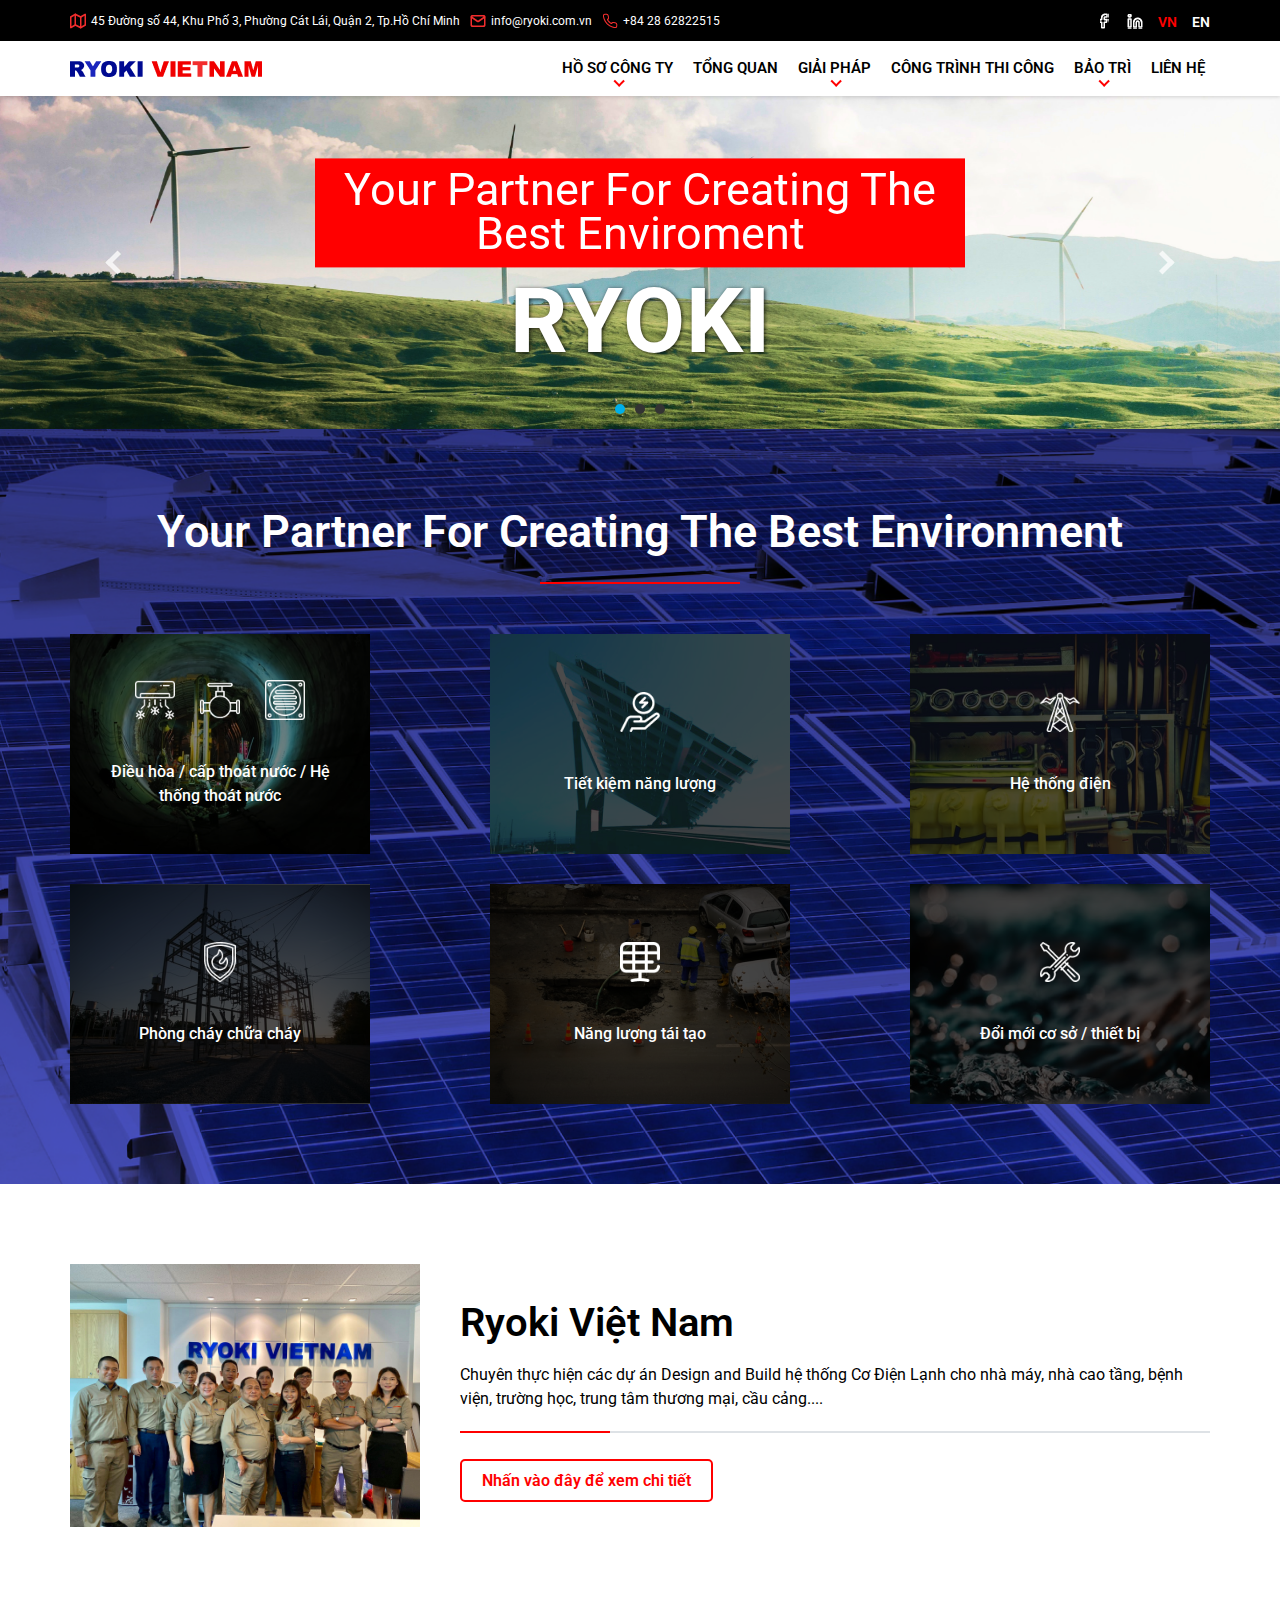
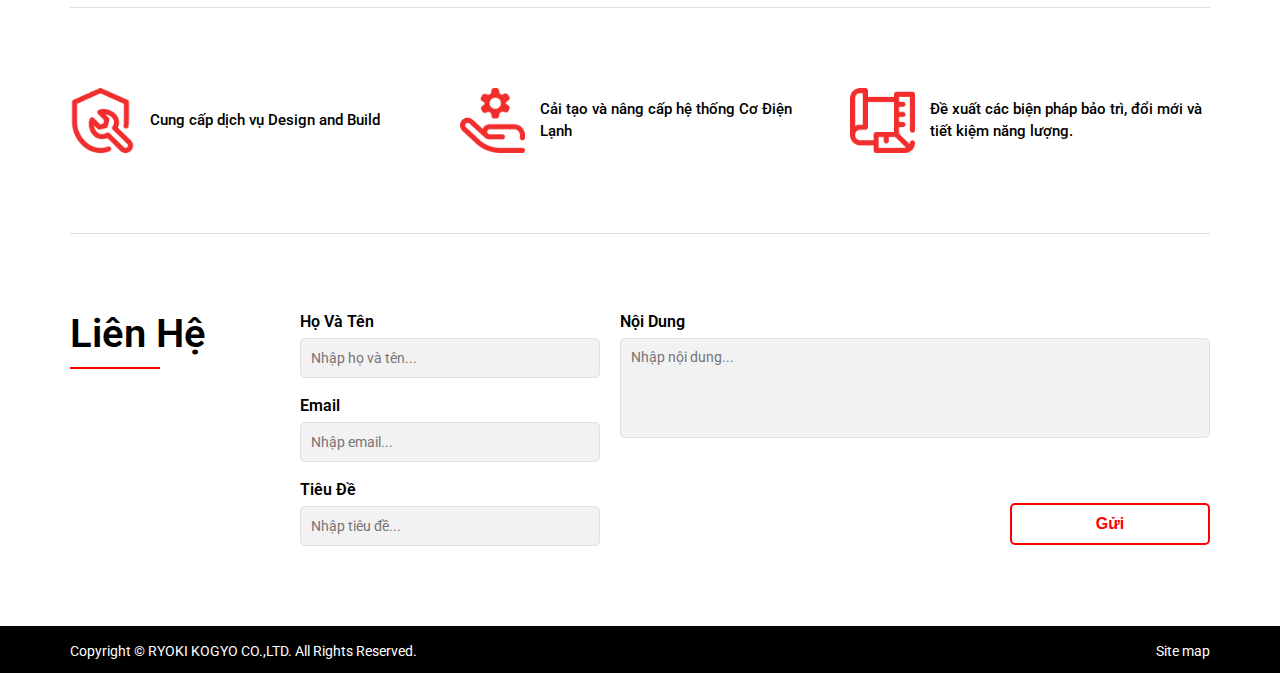
<file: index.html>
<!DOCTYPE html>
<html lang="en">
<head>
    <meta charset="UTF-8">
    <meta name="viewport" content="width=device-width, initial-scale=1.0">
    <title>Trang chủ</title>
    <!-- Favicon -->
    <link rel="icon" type="image/x-icon" href="./favicon.ico">
    <!-- CSS -->
    <link rel="stylesheet" href="./assets/css/slick.css">
    <link rel="stylesheet" href="./assets/css/slick-theme.css">
    <link rel="stylesheet" href="./assets/css/reset.css">
    <link rel="stylesheet" href="./assets/css/global.css">
    <link rel="stylesheet" href="./assets/css/root.css">
    <link rel="stylesheet" href="./assets/css/styles.css">
    <link rel="stylesheet" href="./assets/css/styles.css">
    <link rel="stylesheet" href="./assets/css/responsive.css">
</head>
<body id="index">
    <div id="wrapper">
        <!-- Section Header -->
        <section class="header__fix">
            <!-- Top info -->
            <div class="h__info">
                <div class="inner">
                    <div class="h__info--cnt d-flex">
                        <ul class="h__info--list d-flex">
                            <li class="d-flex">
                                <img src="./assets/images/icon_map.png" alt="45 Đường số 44, Khu Phố 3, Phường Cát Lái, Quận 2, Tp.Hồ Chí Minh">45 Đường số 44, Khu Phố 3, Phường Cát Lái, Quận 2, Tp.Hồ Chí Minh
                            </li>
                            <li class="d-flex mail">
                                <a href="mailto:info@ryoki.com.vn"><img src="./assets/images/icon_mail.png" alt="info@ryoki.com.vn">info@ryoki.com.vn</a>
                            </li>
                            <li class="d-flex">
                                <a class="sweetlink" href="tel:+84 28 62822515"><img src="./assets/images/icon_tel.png" alt="+84 28 62822515">+84 28 62822515</a>
                            </li>
                        </ul>
                        <ul class="h__info--social">
                            <li><a href="https://www.facebook.com/RYOKI-Vietnam-114440273278787/" target="_blank"><img src="./assets/images/icon_fb.png" alt="Facebook"></a></li>
                            <li><a href="https://www.linkedin.com/in/vinh-nguyen-the-bb804186/" target="_blank"><img src="./assets/images/icon_linkedin.png" alt="Linkedin"></a></li>
                            <li class="language active vi"><span>VN</span></li>
                            <li class="language en"><span>EN</span></li>
                        </ul>
                    </div>
                </div>
            </div>
    
            <!-- Header -->
            <header class="header">
                <div class="inner">
                    <div class="header__wrapper d-flex">
                        <div class="header__logo">
                            <a href="./"><img src="./assets/images/logo.png" alt="Ryoky Vietnam"></a>
                        </div>
                        <div class="header__nav">
                            <ul class="header__nav--list d-flex">
                                <li class="header__nav--item sub__menu">
                                    <span class="close">Hồ sơ công ty</span>
                                    <ul class="sub__menu--list">
                                        <li class="sub__menu--item"><a href="#"><span>Hồ sơ năng lực công ty</span></a></li>
                                        <li class="sub__menu--item"><a href="#"><span>Lời chào mừng</span></a></li>
                                        <li class="sub__menu--item"><a href="#"><span>Các văn phòng</span></a></li>
                                        <li class="sub__menu--item"><a href="#"><span>Environmental Policy</span></a></li>
                                    </ul>
                                </li>
                                <li class="header__nav--item">
                                    <a href="#"><span>Tổng quan</span></a>
                                </li>
                                <li class="header__nav--item sub__menu">
                                    <span class="close">Giải pháp</span>
                                    <ul class="sub__menu--list">
                                        <li class="sub__menu--item"><a href="#"><span>Điều hòa không khí/ cấp nước / thoát nước</span></a></li>
                                        <li class="sub__menu--item"><a href="#"><span>Tiết kiệm năng lượng</span></a></li>
                                        <li class="sub__menu--item"><a href="#"><span>Nhà máy sản xuất</span></a></li>
                                        <li class="sub__menu--item"><a href="#"><span>Tái tạo năng lượng</span></a></li>
                                        <li class="sub__menu--item"><a href="#"><span>Công ty kinh doanh dịch vụ năng lượng</span></a></li>
                                        <li class="sub__menu--item"><a href="#"><span>Tai tạo cơ sở/ thiết bị</span></a></li>
                                        <li class="sub__menu--item"><a href="#"><span>Hệ thống điện</span></a></li>
                                        <li class="sub__menu--item"><a href="#"><span>Phòng cháy chữa cháy</span></a></li>
                                    </ul>
                                </li>
                                <li class="header__nav--item">
                                    <a href="#"><span>Công trình thi công</span></a>
                                </li>
                                <li class="header__nav--item sub__menu">
                                    <span class="close">Bảo trì</span>
                                    <ul class="sub__menu--list">
                                        <li class="sub__menu--item"><a href="#"><span>Bảo trì</span></a></li>
                                        <li class="sub__menu--item"><a href="#"><span>Chi tiết hợp đồng</span></a></li>
                                        <li class="sub__menu--item"><a href="#"><span>Quy trình hợp đồng</span></a></li>
                                    </ul>
                                </li>
                                <li class="header__nav--item">
                                    <a href="#"><span>Liên hệ</span></a>
                                </li>
                            </ul>
                        </div>
                        <div class="icon_menu">
                            <label for="menu">
                                <span id="menu"><span></span></span>
                            </label>
                        </div>
                    </div>
                </div>
            </header>
        </section>

        <!-- Section MV -->
        <section class="mv">
            <ul class="mv__slider">
                <li><img src="./assets/images/slider.png" alt="Ryoki Vietnam"></li>
                <li><img src="./assets/images/slider.png" alt="Ryoki Vietnam"></li>
                <li><img src="./assets/images/slider.png" alt="Ryoki Vietnam"></li>
            </ul>
            <div class="mv__txt">
                <h1 class="mv__txt--sub-ttl">Your partner for creating the best enviroment</h1>
                <h2 class="mv__txt--ttl">Ryoki</h2>
            </div>
        </section>

        <!-- Block01 -->
        <section class="block01">
            <div class="inner">
                <h3 class="h3__ttl">Your Partner for Creating the Best Environment</h3>
                <ul class="block01__list d-flex">
                    <li class="block01__item">
                        <a href="#">
                            <div class="block01__item--img"><img src="./assets/images/block01_img01.png" alt="Điều hòa / cấp thoát nước / Hệ thống thoát nước"></div>
                            <div class="block01__item--cnt">
                                <ul class="block01__item--cnt-icon">
                                    <li><img src="./assets/images/block01_icon_01.png" alt="Điều hòa / cấp thoát nước / Hệ thống thoát nước"></li>
                                    <li><img src="./assets/images/block01_icon_02.png" alt="Điều hòa / cấp thoát nước / Hệ thống thoát nước"></li>
                                    <li><img src="./assets/images/block01_icon_03.png" alt="Điều hòa / cấp thoát nước / Hệ thống thoát nước"></li>
                                </ul>
                                <p class="block01__item--name">Điều hòa / cấp thoát nước / Hệ thống thoát nước</p>
                            </div>
                        </a>
                    </li>
                    <li class="block01__item">
                        <a href="#">
                            <div class="block01__item--img"><img src="./assets/images/block01_img02.png" alt="Tiết kiệm năng lượng"></div>
                            <div class="block01__item--cnt">
                                <ul class="block01__item--cnt-icon">
                                    <li><img src="./assets/images/block01_icon_04.png" alt="Tiết kiệm năng lượng"></li>
                                </ul>
                                <p class="block01__item--name">Tiết kiệm năng lượng</p>
                            </div>
                        </a>
                    </li>
                    <li class="block01__item">
                        <a href="#">
                            <div class="block01__item--img"><img src="./assets/images/block01_img03.png" alt="Hệ thống điện"></div>
                            <div class="block01__item--cnt">
                                <ul class="block01__item--cnt-icon">
                                    <li><img src="./assets/images/block01_icon_05.png" alt="Hệ thống điện"></li>
                                </ul>
                                <p class="block01__item--name">Hệ thống điện</p>
                            </div>
                        </a>
                    </li>
                    <li class="block01__item">
                        <a href="#">
                            <div class="block01__item--img"><img src="./assets/images/block01_img04.png" alt="Phòng cháy chữa cháy"></div>
                            <div class="block01__item--cnt">
                                <ul class="block01__item--cnt-icon">
                                    <li><img src="./assets/images/block01_icon_06.png" alt="Phòng cháy chữa cháy"></li>
                                </ul>
                                <p class="block01__item--name">Phòng cháy chữa cháy</p>
                            </div>
                        </a>
                    </li>
                    <li class="block01__item">
                        <a href="#">
                            <div class="block01__item--img"><img src="./assets/images/block01_img05.png" alt="Năng lượng tái tạo"></div>
                            <div class="block01__item--cnt">
                                <ul class="block01__item--cnt-icon">
                                    <li><img src="./assets/images/block01_icon_07.png" alt="Năng lượng tái tạo"></li>
                                </ul>
                                <p class="block01__item--name">Năng lượng tái tạo</p>
                            </div>
                        </a>
                    </li>
                    <li class="block01__item">
                        <a href="#">
                            <div class="block01__item--img"><img src="./assets/images/block01_img06.png" alt="Đổi mới cơ sở / thiết bị"></div>
                            <div class="block01__item--cnt">
                                <ul class="block01__item--cnt-icon">
                                    <li><img src="./assets/images/block01_icon_08.png" alt="Đổi mới cơ sở / thiết bị"></li>
                                </ul>
                                <p class="block01__item--name">Đổi mới cơ sở / thiết bị</p>
                            </div>
                        </a>
                    </li>
                </ul>
            </div>
        </section>

        <!-- Block02 -->
        <section class="block02">
            <div class="inner">
                <div class="block02__cnt d-flex">
                    <div class="block02__cnt--img"><img src="./assets/images/block02_img01.png" alt="Ryoki Việt Nam"></div>
                    <div class="block02__cnt--info">
                        <div class="block02__cnt--info-top">
                            <h3 class="h3__ttl">Ryoki Việt Nam</h3>
                            <p>Chuyên thực hiện các dự án Design and Build hệ thống Cơ Điện Lạnh cho nhà máy, nhà cao tầng, bệnh viện, trường học, trung tâm thương mại, cầu cảng....</p>
                        </div>
                        <a href="#" class="btn">Nhấn vào đây để xem chi tiết</a>
                    </div>
                </div>
            </div>
        </section>

        <!-- Block03 -->
        <section class="block03">
            <div class="inner">
                <ul class="service__list d-flex">
                    <li class="service__item">
                        <p class="service__item--img"><img src="./assets/images/block03_img01.png" alt="Cung cấp dịch vụ Design and Build"></p>
                        <p class="service__item--txt">Cung cấp dịch vụ Design and Build</p>
                    </li>
                    <li class="service__item">
                        <p class="service__item--img"><img src="./assets/images/block03_img02.png" alt="Cải tạo và nâng cấp hệ thống Cơ Điện Lạnh"></p>
                        <p class="service__item--txt">Cải tạo và nâng cấp hệ thống Cơ Điện Lạnh</p>
                    </li>
                    <li class="service__item">
                        <p class="service__item--img"><img src="./assets/images/block03_img03.png" alt="Đề xuất các biện pháp bảo trì, đổi mới và tiết kiệm năng lượng."></p>
                        <p class="service__item--txt">Đề xuất các biện pháp bảo trì, đổi mới và tiết kiệm năng lượng.</p>
                    </li>
                </ul>
            </div>
        </section>

        <!-- Block04 -->
        <section class="block04">
            <div class="inner">
                <div class="block04__layout d-flex">
                    <div class="block04__layout--l">
                        <h3 class="h3__ttl">Liên Hệ</h3>
                    </div>
                    <div class="block04__layout--r">
                        <div class="form__contact d-flex">
                            <div class="form__contact--l">
                                <div class="form__contact--field">
                                    <label for="fullname">Họ và tên</label>
                                    <input tabindex="1" type="text" class="field__input" id="fullname" placeholder="Nhập họ và tên..." name="fullname" value="">
                                </div>
                                <div class="form__contact--field">
                                    <label for="email">Email</label>
                                    <input tabindex="2" type="email" class="field__input" id="email" placeholder="Nhập email..." name="email" value="">
                                </div>
                                <div class="form__contact--field">
                                    <label for="title">Tiêu đề</label>
                                    <input tabindex="3" type="text" class="field__input" id="title" placeholder="Nhập tiêu đề..." name="title" value="">
                                </div>
                            </div>
                            <div class="form__contact--r">
                                <div class="form__contact--field">
                                    <label for="content">Nội dung</label>
                                    <textarea tabindex="4" class="field__input" id="content" placeholder="Nhập nội dung..." name="content" value=""></textarea>
                                </div>
                                <div class="form__contact--field">
                                    <input tabindex="5" type="submit" class="btn" id="submit" value="Gửi">
                                </div>
                            </div>
                        </div>
                    </div>
                </div>
            </div>
        </section>

        <!-- Footer -->
        <footer class="footer">
            <div class="inner">
                <div class="footer__cnt">
                    <p class="footer__cnt--copyright">Copyright &#169; RYOKI KOGYO CO.,LTD. All Rights Reserved.</p>
                    <p class="footer__cnt--sitemap"><a href="#">Site map</a></p>
                </div>
            </div>
        </footer>

        <!-- To top -->
        <div class="to_top">
            <a class="to_top_btn" href="#wrapper"></a>
        </div>
    </div>
    
    <!-- JS -->
    <script src="./assets/js/jquery.js"></script>
    <script src="./assets/js/sweetlink.js"></script>
    <script src="./assets/js/slick.min.js"></script>
    <script src="./assets/js/common.js"></script>
</body>
</html>
</file>
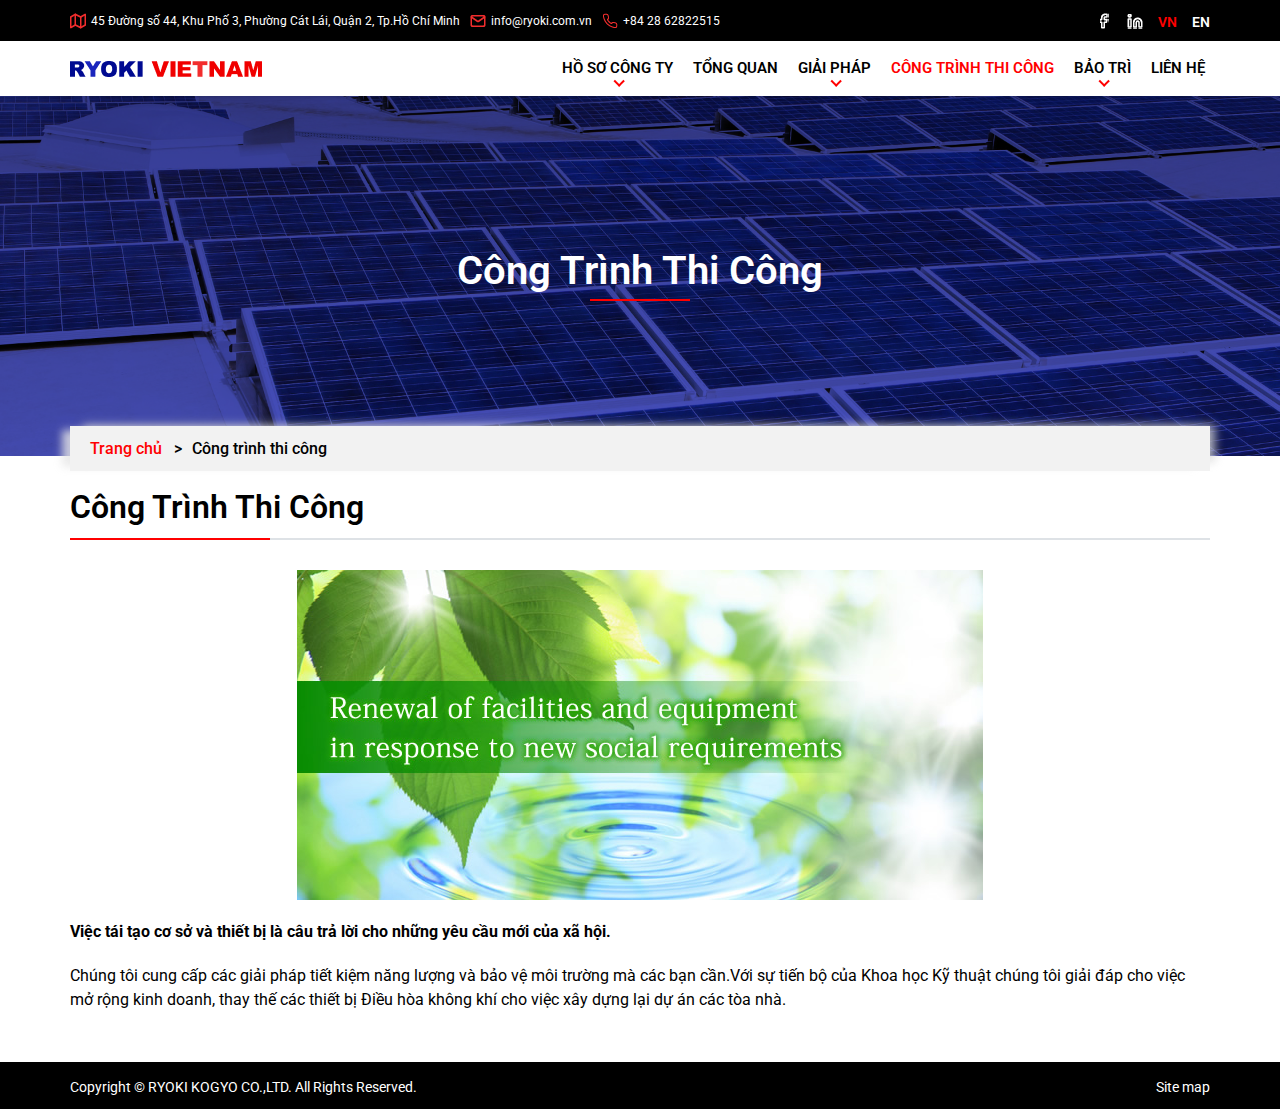
<file: construction/index.html>
<!DOCTYPE html>
<html lang="en">
<head>
    <meta charset="UTF-8">
    <meta name="viewport" content="width=device-width, initial-scale=1.0">
    <title>Công trình thi công</title>
    <!-- Favicon -->
    <link rel="icon" type="image/x-icon" href="../favicon.ico">
    <!-- CSS -->
    <link rel="stylesheet" href="../assets/css/slick.css">
    <link rel="stylesheet" href="../assets/css/slick-theme.css">
    <link rel="stylesheet" href="../assets/css/reset.css">
    <link rel="stylesheet" href="../assets/css/global.css">
    <link rel="stylesheet" href="../assets/css/root.css">
    <link rel="stylesheet" href="../assets/css/styles.css">
    <link rel="stylesheet" href="../assets/css/under.css">
</head>
<body id="construction" class="under">
    <div id="wrapper">
        <!-- Section Header -->
        <section class="header__fix">
            <!-- Top info -->
            <div class="h__info">
                <div class="inner">
                    <div class="h__info--cnt d-flex">
                        <ul class="h__info--list d-flex">
                            <li class="d-flex">
                                <img src="../assets/images/icon_map.png" alt="45 Đường số 44, Khu Phố 3, Phường Cát Lái, Quận 2, Tp.Hồ Chí Minh">45 Đường số 44, Khu Phố 3, Phường Cát Lái, Quận 2, Tp.Hồ Chí Minh
                            </li>
                            <li class="d-flex mail">
                                <a href="mailto:info@ryoki.com.vn"><img src="../assets/images/icon_mail.png" alt="info@ryoki.com.vn">info@ryoki.com.vn</a>
                            </li>
                            <li class="d-flex">
                                <a class="sweetlink" href="tel:+84 28 62822515"><img src="../assets/images/icon_tel.png" alt="+84 28 62822515">+84 28 62822515</a>
                            </li>
                        </ul>
                        <ul class="h__info--social">
                            <li><a href="https://www.facebook.com/RYOKI-Vietnam-114440273278787/" target="_blank"><img src="../assets/images/icon_fb.png" alt="Facebook"></a></li>
                            <li><a href="https://www.linkedin.com/in/vinh-nguyen-the-bb804186/" target="_blank"><img src="../assets/images/icon_linkedin.png" alt="Linkedin"></a></li>
                            <li class="language active vi"><span>VN</span></li>
                            <li class="language en"><span>EN</span></li>
                        </ul>
                    </div>
                </div>
            </div>
    
            <!-- Header -->
            <header class="header">
                <div class="inner">
                    <div class="header__wrapper d-flex">
                        <div class="header__logo">
                            <a href="../"><img src="../assets/images/logo.png" alt="Ryoky Vietnam"></a>
                        </div>
                        <div class="header__nav">
                            <ul class="header__nav--list d-flex">
                                <li class="header__nav--item sub__menu">
                                    <span>Hồ sơ công ty</span>
                                    <ul class="sub__menu--list">
                                        <li class="sub__menu--item"><a href="#"><span>Hồ sơ năng lực công ty</span></a></li>
                                        <li class="sub__menu--item"><a href="#"><span>Các văn phòng</span></a></li>
                                        <li class="sub__menu--item"><a href="#"><span>Các văn phòng</span></a></li>
                                        <li class="sub__menu--item"><a href="#"><span>Environmental Policy</span></a></li>
                                    </ul>
                                </li>
                                <li class="header__nav--item">
                                    <a href="#"><span>Tổng quan</span></a>
                                </li>
                                <li class="header__nav--item sub__menu">
                                    <span>Giải pháp</span>
                                    <ul class="sub__menu--list">
                                        <li class="sub__menu--item"><a href="#"><span>Điều hòa không khí/ cấp nước / thoát nước</span></a></li>
                                        <li class="sub__menu--item"><a href="#"><span>Tiết kiệm năng lượng</span></a></li>
                                        <li class="sub__menu--item"><a href="#"><span>Nhà máy sản xuất</span></a></li>
                                        <li class="sub__menu--item"><a href="#"><span>Tái tạo năng lượng</span></a></li>
                                        <li class="sub__menu--item"><a href="#"><span>Công ty kinh doanh dịch vụ năng lượng</span></a></li>
                                        <li class="sub__menu--item"><a href="#"><span>Tai tạo cơ sở/ thiết bị</span></a></li>
                                        <li class="sub__menu--item"><a href="#"><span>Hệ thống điện</span></a></li>
                                        <li class="sub__menu--item"><a href="#"><span>Phòng cháy chữa cháy</span></a></li>
                                    </ul>
                                </li>
                                <li class="header__nav--item active">
                                    <a href="#"><span>Công trình thi công</span></a>
                                </li>
                                <li class="header__nav--item sub__menu">
                                    <span>Bảo trì</span>
                                    <ul class="sub__menu--list">
                                        <li class="sub__menu--item"><a href="#"><span>Bảo trì</span></a></li>
                                        <li class="sub__menu--item"><a href="#"><span>Chi tiết hợp đồng</span></a></li>
                                        <li class="sub__menu--item"><a href="#"><span>Quy trình hợp đồng</span></a></li>
                                    </ul>
                                </li>
                                <li class="header__nav--item">
                                    <a href="#"><span>Liên hệ</span></a>
                                </li>
                            </ul>
                        </div>
                    </div>
                </div>
            </header>
        </section>

        <!-- Main h2 -->
        <section class="box__h2">
            <div class="inner">
                <div class="box__h2--wrapper">
                    <h2 class="h2__ttl">Công trình thi công</h2>
                </div>
            </div>
        </section>

        <div class="content">
            <div class="inner">
                <!-- Breadcrumb -->
                <ul class="breadcrumb">
                    <li><a href="../">Trang chủ</a>&nbsp;&nbsp;&nbsp;&gt;</li>
                    <li>Công trình thi công</li>
                </ul>

                <!-- Main content -->
                <div class="main__layout">
                    <div class="layout__content">
                        <h3 class="h3__under">Công trình thi công</h3>

                        <div class="section clearfix">
                            <p class="center"><img src="../assets/images/equipment_regeneration_img01.jpg" alt="Tái tạo Cơ sở / Thiết bị"></p>
                            <p class="bold">Việc tái tạo cơ sở và thiết bị là câu trả lời cho những yêu cầu mới của xã hội.</p>
                            <p>Chúng tôi cung cấp các giải pháp tiết kiệm năng lượng và bảo vệ môi trường mà các bạn cần.Với sự tiến bộ của Khoa học Kỹ thuật chúng tôi giải đáp cho việc mở rộng kinh doanh, thay thế các thiết bị Điều hòa không khí cho việc xây dựng lại dự án các tòa nhà.</p>
                        </div>
                        
                    </div>
                </div>
            </div>
        </div>


        <!-- Footer -->
        <footer class="footer">
            <div class="inner">
                <div class="footer__cnt">
                    <p class="footer__cnt--copyright">Copyright &#169; RYOKI KOGYO CO.,LTD. All Rights Reserved.</p>
                    <p class="footer__cnt--sitemap"><a href="#">Site map</a></p>
                </div>
            </div>
        </footer>

        <!-- To top -->
        <div class="to_top">
            <a class="to_top_btn" href="#wrapper"></a>
        </div>
    </div>
    
    <!-- JS -->
    <script src="../assets/js/jquery.js"></script>
    <script src="../assets/js/sweetlink.js"></script>
    <script src="../assets/js/slick.min.js"></script>
    <script src="../assets/js/common.js"></script>
</body>
</html>
</file>
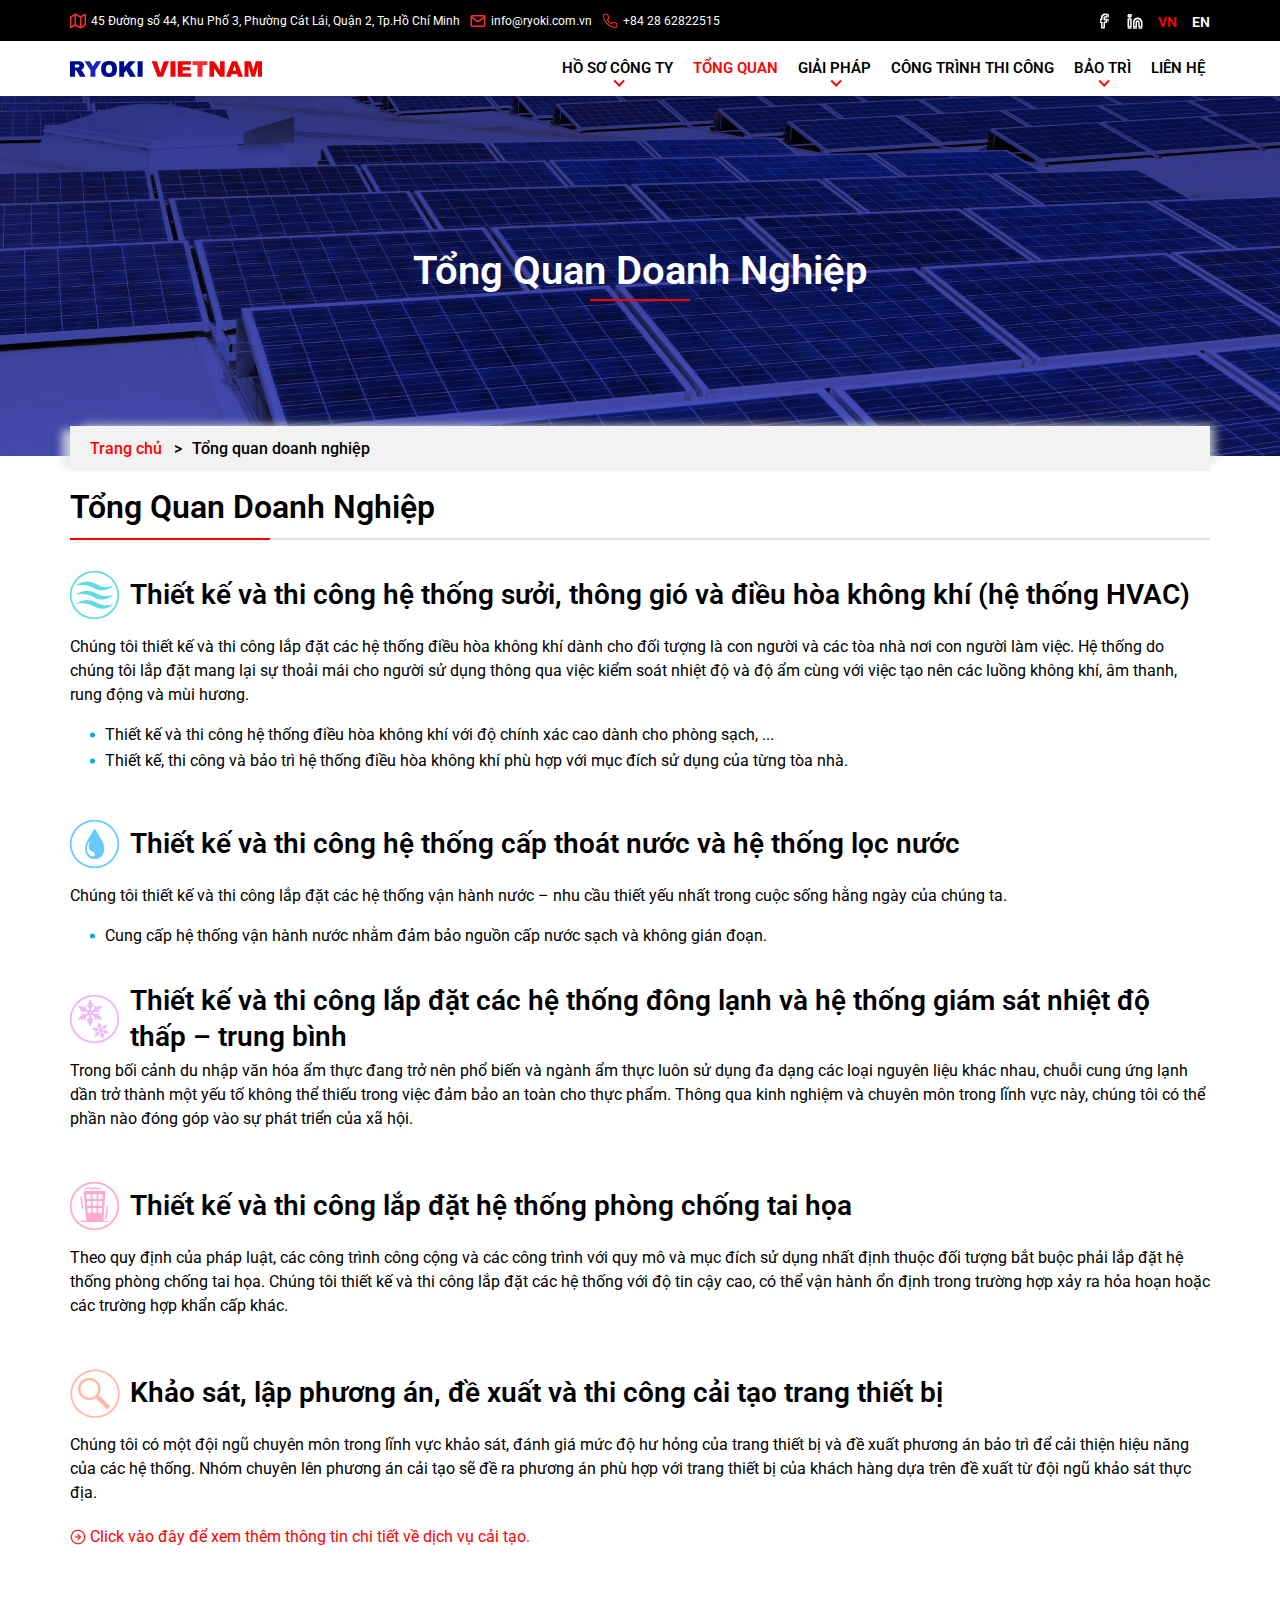
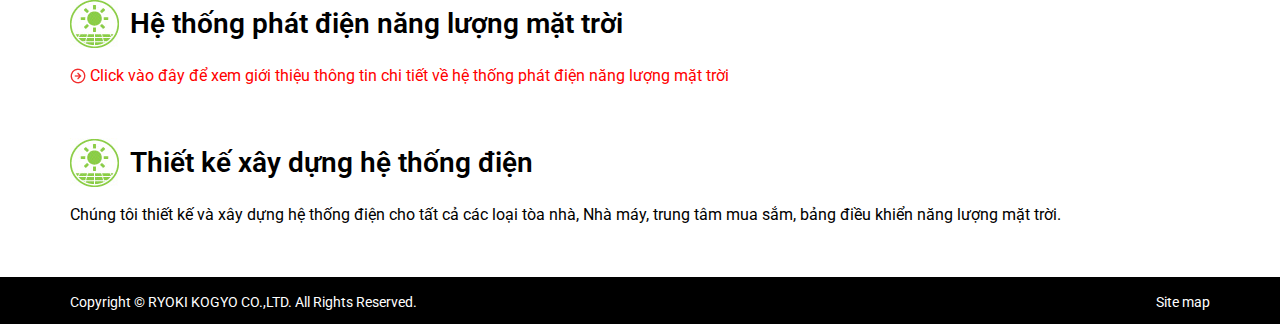
<file: overview/index.html>
<!DOCTYPE html>
<html lang="en">
<head>
    <meta charset="UTF-8">
    <meta name="viewport" content="width=device-width, initial-scale=1.0">
    <title>Tổng quan doanh nghiệp</title>
    <!-- Favicon -->
    <link rel="icon" type="image/x-icon" href="../favicon.ico">
    <!-- CSS -->
    <link rel="stylesheet" href="../assets/css/slick.css">
    <link rel="stylesheet" href="../assets/css/slick-theme.css">
    <link rel="stylesheet" href="../assets/css/reset.css">
    <link rel="stylesheet" href="../assets/css/global.css">
    <link rel="stylesheet" href="../assets/css/root.css">
    <link rel="stylesheet" href="../assets/css/styles.css">
    <link rel="stylesheet" href="../assets/css/under.css">
</head>
<body id="overview" class="under">
    <div id="wrapper">
        <!-- Section Header -->
        <section class="header__fix">
            <!-- Top info -->
            <div class="h__info">
                <div class="inner">
                    <div class="h__info--cnt d-flex">
                        <ul class="h__info--list d-flex">
                            <li class="d-flex">
                                <img src="../assets/images/icon_map.png" alt="45 Đường số 44, Khu Phố 3, Phường Cát Lái, Quận 2, Tp.Hồ Chí Minh">45 Đường số 44, Khu Phố 3, Phường Cát Lái, Quận 2, Tp.Hồ Chí Minh
                            </li>
                            <li class="d-flex mail">
                                <a href="mailto:info@ryoki.com.vn"><img src="../assets/images/icon_mail.png" alt="info@ryoki.com.vn">info@ryoki.com.vn</a>
                            </li>
                            <li class="d-flex">
                                <a class="sweetlink" href="tel:+84 28 62822515"><img src="../assets/images/icon_tel.png" alt="+84 28 62822515">+84 28 62822515</a>
                            </li>
                        </ul>
                        <ul class="h__info--social">
                            <li><a href="https://www.facebook.com/RYOKI-Vietnam-114440273278787/" target="_blank"><img src="../assets/images/icon_fb.png" alt="Facebook"></a></li>
                            <li><a href="https://www.linkedin.com/in/vinh-nguyen-the-bb804186/" target="_blank"><img src="../assets/images/icon_linkedin.png" alt="Linkedin"></a></li>
                            <li class="language active vi"><span>VN</span></li>
                            <li class="language en"><span>EN</span></li>
                        </ul>
                    </div>
                </div>
            </div>
    
            <!-- Header -->
            <header class="header">
                <div class="inner">
                    <div class="header__wrapper d-flex">
                        <div class="header__logo">
                            <a href="../"><img src="../assets/images/logo.png" alt="Ryoky Vietnam"></a>
                        </div>
                        <div class="header__nav">
                            <ul class="header__nav--list d-flex">
                                <li class="header__nav--item sub__menu">
                                    <span>Hồ sơ công ty</span>
                                    <ul class="sub__menu--list">
                                        <li class="sub__menu--item"><a href="#"><span>Hồ sơ năng lực công ty</span></a></li>
                                        <li class="sub__menu--item"><a href="#"><span>Các văn phòng</span></a></li>
                                        <li class="sub__menu--item"><a href="#"><span>Các văn phòng</span></a></li>
                                        <li class="sub__menu--item"><a href="#"><span>Environmental Policy</span></a></li>
                                    </ul>
                                </li>
                                <li class="header__nav--item active">
                                    <a href="#"><span>Tổng quan</span></a>
                                </li>
                                <li class="header__nav--item sub__menu">
                                    <span>Giải pháp</span>
                                    <ul class="sub__menu--list">
                                        <li class="sub__menu--item"><a href="#"><span>Điều hòa không khí/ cấp nước / thoát nước</span></a></li>
                                        <li class="sub__menu--item"><a href="#"><span>Tiết kiệm năng lượng</span></a></li>
                                        <li class="sub__menu--item"><a href="#"><span>Nhà máy sản xuất</span></a></li>
                                        <li class="sub__menu--item"><a href="#"><span>Tái tạo năng lượng</span></a></li>
                                        <li class="sub__menu--item"><a href="#"><span>Công ty kinh doanh dịch vụ năng lượng</span></a></li>
                                        <li class="sub__menu--item"><a href="#"><span>Tai tạo cơ sở/ thiết bị</span></a></li>
                                        <li class="sub__menu--item"><a href="#"><span>Hệ thống điện</span></a></li>
                                        <li class="sub__menu--item"><a href="#"><span>Phòng cháy chữa cháy</span></a></li>
                                    </ul>
                                </li>
                                <li class="header__nav--item">
                                    <a href="#"><span>Công trình thi công</span></a>
                                </li>
                                <li class="header__nav--item sub__menu">
                                    <span>Bảo trì</span>
                                    <ul class="sub__menu--list">
                                        <li class="sub__menu--item"><a href="#"><span>Bảo trì</span></a></li>
                                        <li class="sub__menu--item"><a href="#"><span>Chi tiết hợp đồng</span></a></li>
                                        <li class="sub__menu--item"><a href="#"><span>Quy trình hợp đồng</span></a></li>
                                    </ul>
                                </li>
                                <li class="header__nav--item">
                                    <a href="#"><span>Liên hệ</span></a>
                                </li>
                            </ul>
                        </div>
                    </div>
                </div>
            </header>
        </section>

        <!-- Main h2 -->
        <section class="box__h2">
            <div class="inner">
                <div class="box__h2--wrapper">
                    <h2 class="h2__ttl">Tổng quan doanh nghiệp</h2>
                </div>
            </div>
        </section>

        <div class="content">
            <div class="inner">
                <!-- Breadcrumb -->
                <ul class="breadcrumb">
                    <li><a href="../">Trang chủ</a>&nbsp;&nbsp;&nbsp;&gt;</li>
                    <li>Tổng quan doanh nghiệp</li>
                </ul>

                <!-- Main content -->
                <div class="main__layout">
                    <div class="layout__content">
                        <h3 class="h3__under">Tổng quan doanh nghiệp</h3>

                        <div class="section clearfix">
                            <h4 id="overview01" class="h4__under">Thiết kế và thi công hệ thống sưởi, thông gió và điều hòa không khí (hệ thống HVAC)</h4>
                            <p>Chúng tôi thiết kế và thi công lắp đặt các hệ thống điều hòa không khí dành cho đối tượng là con người và các tòa nhà nơi con người làm việc. Hệ thống do chúng tôi lắp đặt mang lại sự thoải mái cho người sử dụng thông qua việc kiểm soát nhiệt độ và độ ẩm cùng với việc tạo nên các luồng không khí, âm thanh, rung động và mùi hương.</p>
                            <ul class="list01">
                                <li>Thiết kế và thi công hệ thống điều hòa không khí với độ chính xác cao dành cho phòng sạch, ...</li>
                                <li>Thiết kế, thi công và bảo trì hệ thống điều hòa không khí phù hợp với mục đích sử dụng của từng tòa nhà.</li>
                            </ul>
                        </div>

                        <div class="section clearfix">
                            <h4 id="overview02" class="h4__under">Thiết kế và thi công hệ thống cấp thoát nước và hệ thống lọc nước</h4>
                            <p>Chúng tôi thiết kế và thi công lắp đặt các hệ thống vận hành nước – nhu cầu thiết yếu nhất trong cuộc sống hằng ngày của chúng ta.</p>
                            <ul class="list01">
                                <li>Cung cấp hệ thống vận hành nước nhằm đảm bảo nguồn cấp nước sạch và không gián đoạn.</li>
                            </ul>
                        </div>

                        <div class="section clearfix">
                            <h4 id="overview03" class="h4__under">Thiết kế và thi công lắp đặt các hệ thống đông lạnh và hệ thống giám sát nhiệt độ thấp – trung bình</h4>
                            <p>Trong bối cảnh du nhập văn hóa ẩm thực đang trở nên phổ biến và ngành ẩm thực luôn sử dụng đa dạng các loại nguyên liệu khác nhau, chuỗi cung ứng lạnh dần trở thành một yếu tố không thể thiếu trong việc đảm bảo an toàn cho thực phẩm. Thông qua kinh nghiệm và chuyên môn trong lĩnh vực này, chúng tôi có thể phần nào đóng góp vào sự phát triển của xã hội.</p>
                        </div>

                        <div class="section clearfix">
                            <h4 id="overview04" class="h4__under">Thiết kế và thi công lắp đặt hệ thống phòng chống tai họa</h4>
                            <p>Theo quy định của pháp luật, các công trình công cộng và các công trình với quy mô và mục đích sử dụng nhất định thuộc đối tượng bắt buộc phải lắp đặt hệ thống phòng chống tai họa. Chúng tôi thiết kế và thi công lắp đặt các hệ thống với độ tin cậy cao, có thể vận hành ổn định trong trường hợp xảy ra hỏa hoạn hoặc các trường hợp khẩn cấp khác.</p>
                        </div>

                        <div class="section clearfix">
                            <h4 id="overview05" class="h4__under">Khảo sát, lập phương án, đề xuất và thi công cải tạo trang thiết bị</h4>
                            <p>Chúng tôi có một đội ngũ chuyên môn trong lĩnh vực khảo sát, đánh giá mức độ hư hỏng của trang thiết bị và đề xuất phương án bảo trì để cải thiện hiệu năng của các hệ thống. Nhóm chuyên lên phương án cải tạo sẽ đề ra phương án phù hợp với trang thiết bị của khách hàng dựa trên đề xuất từ đội ngũ khảo sát thực địa.</p>
                            <p><a class="icon__next" href="#">Click vào đây để xem thêm thông tin chi tiết về dịch vụ cải tạo.</a></p>
                        </div>

                        <div class="section clearfix">
                            <h4 id="overview06" class="h4__under">Hệ thống phát điện năng lượng mặt trời</h4>
                            <p><a class="icon__next" href="#">Click vào đây để xem giới thiệu thông tin chi tiết về hệ thống phát điện năng lượng mặt trời</a></p>
                        </div>

                        <div class="section clearfix">
                            <h4 id="overview07" class="h4__under">Thiết kế xây dựng hệ thống điện</h4>
                            <p>Chúng tôi thiết kế và xây dựng hệ thống điện cho tất cả các loại tòa nhà, Nhà máy, trung tâm mua sắm, bảng điều khiển năng lượng mặt trời.</p>
                        </div>
                    </div>
                </div>
            </div>
        </div>


        <!-- Footer -->
        <footer class="footer">
            <div class="inner">
                <div class="footer__cnt">
                    <p class="footer__cnt--copyright">Copyright &#169; RYOKI KOGYO CO.,LTD. All Rights Reserved.</p>
                    <p class="footer__cnt--sitemap"><a href="#">Site map</a></p>
                </div>
            </div>
        </footer>

        <!-- To top -->
        <div class="to_top">
            <a class="to_top_btn" href="#wrapper"></a>
        </div>
    </div>
    
    <!-- JS -->
    <script src="../assets/js/jquery.js"></script>
    <script src="../assets/js/sweetlink.js"></script>
    <script src="../assets/js/slick.min.js"></script>
    <script src="../assets/js/common.js"></script>
</body>
</html>
</file>
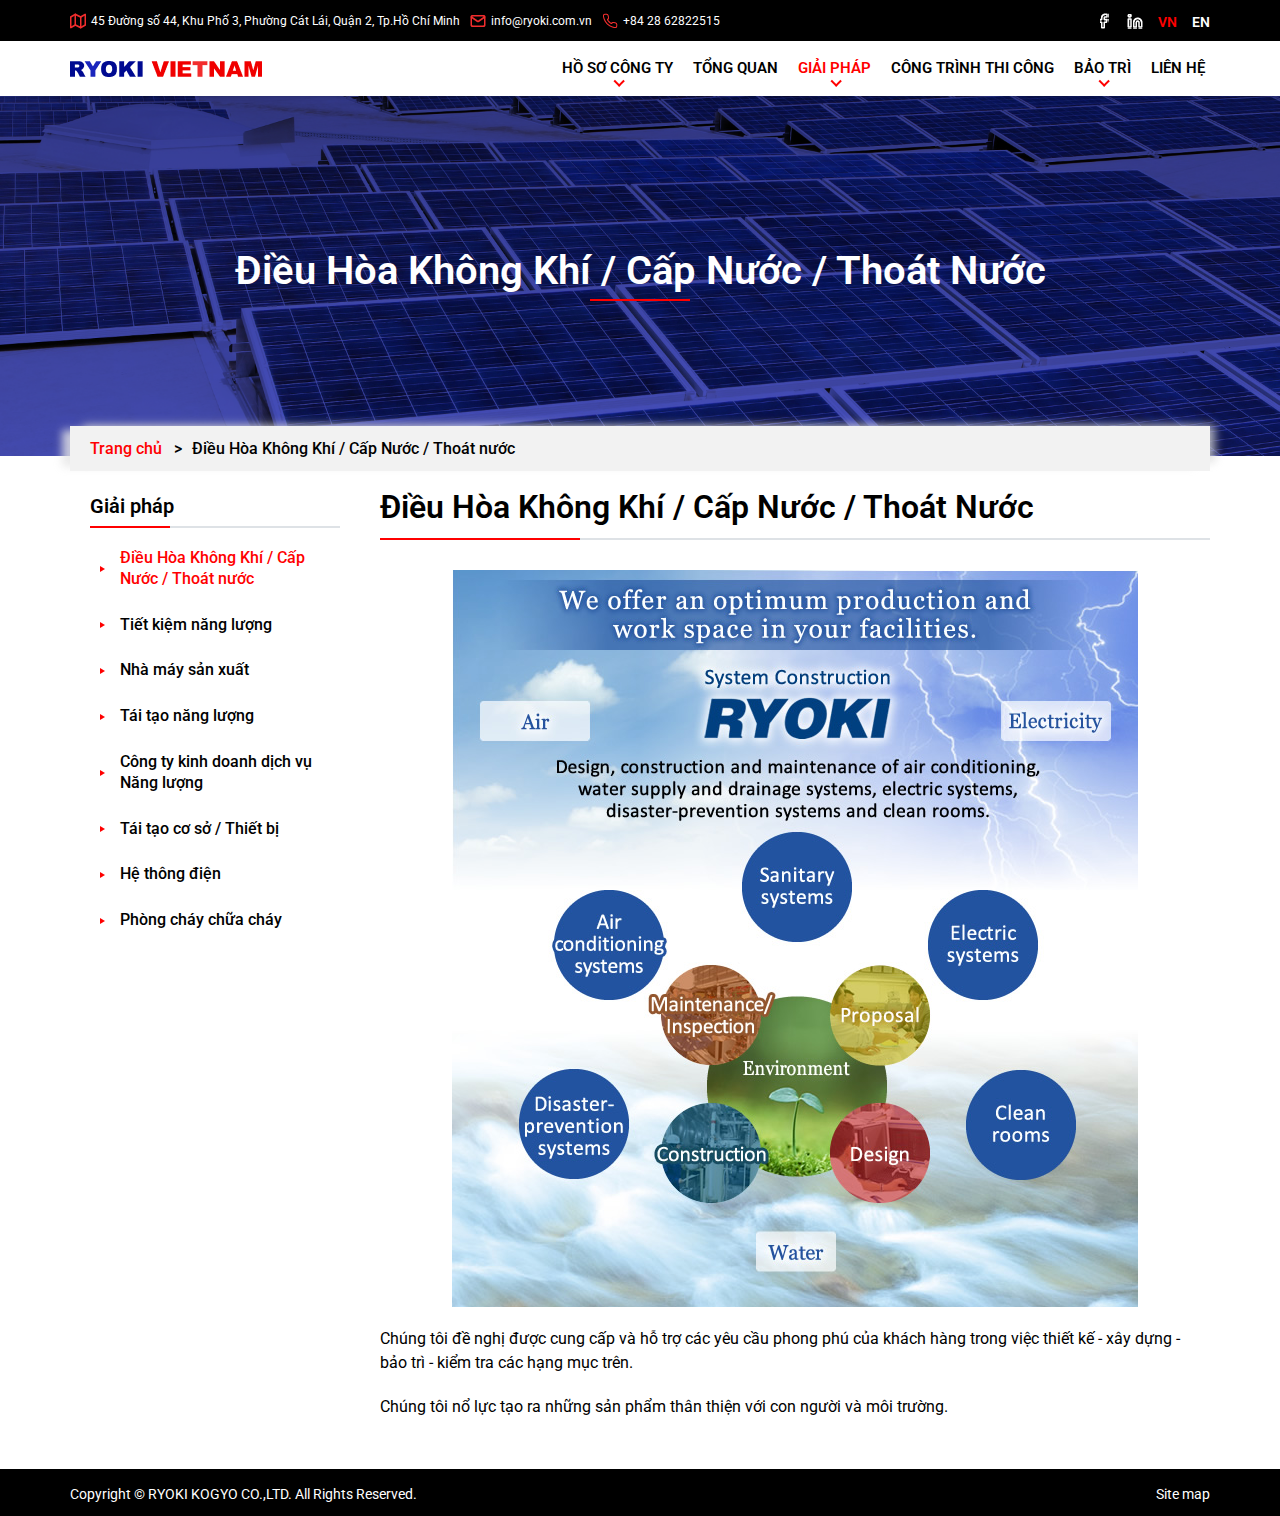
<file: solution/index.html>
<!DOCTYPE html>
<html lang="en">
<head>
    <meta charset="UTF-8">
    <meta name="viewport" content="width=device-width, initial-scale=1.0">
    <title>Điều Hòa Không Khí / Cấp Nước / Thoát nước</title>
    <!-- Favicon -->
    <link rel="icon" type="image/x-icon" href="../favicon.ico">
    <!-- CSS -->
    <link rel="stylesheet" href="../assets/css/slick.css">
    <link rel="stylesheet" href="../assets/css/slick-theme.css">
    <link rel="stylesheet" href="../assets/css/reset.css">
    <link rel="stylesheet" href="../assets/css/global.css">
    <link rel="stylesheet" href="../assets/css/root.css">
    <link rel="stylesheet" href="../assets/css/styles.css">
    <link rel="stylesheet" href="../assets/css/under.css">
</head>
<body id="solution" class="under">
    <div id="wrapper">
        <!-- Section Header -->
        <section class="header__fix">
            <!-- Top info -->
            <div class="h__info">
                <div class="inner">
                    <div class="h__info--cnt d-flex">
                        <ul class="h__info--list d-flex">
                            <li class="d-flex">
                                <img src="../assets/images/icon_map.png" alt="45 Đường số 44, Khu Phố 3, Phường Cát Lái, Quận 2, Tp.Hồ Chí Minh">45 Đường số 44, Khu Phố 3, Phường Cát Lái, Quận 2, Tp.Hồ Chí Minh
                            </li>
                            <li class="d-flex mail">
                                <a href="mailto:info@ryoki.com.vn"><img src="../assets/images/icon_mail.png" alt="info@ryoki.com.vn">info@ryoki.com.vn</a>
                            </li>
                            <li class="d-flex">
                                <a class="sweetlink" href="tel:+84 28 62822515"><img src="../assets/images/icon_tel.png" alt="+84 28 62822515">+84 28 62822515</a>
                            </li>
                        </ul>
                        <ul class="h__info--social">
                            <li><a href="https://www.facebook.com/RYOKI-Vietnam-114440273278787/" target="_blank"><img src="../assets/images/icon_fb.png" alt="Facebook"></a></li>
                            <li><a href="https://www.linkedin.com/in/vinh-nguyen-the-bb804186/" target="_blank"><img src="../assets/images/icon_linkedin.png" alt="Linkedin"></a></li>
                            <li class="language active vi"><span>VN</span></li>
                            <li class="language en"><span>EN</span></li>
                        </ul>
                    </div>
                </div>
            </div>
    
            <!-- Header -->
            <header class="header">
                <div class="inner">
                    <div class="header__wrapper d-flex">
                        <div class="header__logo">
                            <a href="../"><img src="../assets/images/logo.png" alt="Ryoky Vietnam"></a>
                        </div>
                        <div class="header__nav">
                            <ul class="header__nav--list d-flex">
                                <li class="header__nav--item sub__menu">
                                    <span>Hồ sơ công ty</span>
                                    <ul class="sub__menu--list">
                                        <li class="sub__menu--item"><a href="#"><span>Hồ sơ năng lực công ty</span></a></li>
                                        <li class="sub__menu--item"><a href="#"><span>Các văn phòng</span></a></li>
                                        <li class="sub__menu--item"><a href="#"><span>Các văn phòng</span></a></li>
                                        <li class="sub__menu--item"><a href="#"><span>Environmental Policy</span></a></li>
                                    </ul>
                                </li>
                                <li class="header__nav--item">
                                    <a href="#"><span>Tổng quan</span></a>
                                </li>
                                <li class="header__nav--item sub__menu active">
                                    <span>Giải pháp</span>
                                    <ul class="sub__menu--list">
                                        <li class="sub__menu--item"><a href="#"><span>Điều hòa không khí/ cấp nước / thoát nước</span></a></li>
                                        <li class="sub__menu--item"><a href="#"><span>Tiết kiệm năng lượng</span></a></li>
                                        <li class="sub__menu--item"><a href="#"><span>Nhà máy sản xuất</span></a></li>
                                        <li class="sub__menu--item"><a href="#"><span>Tái tạo năng lượng</span></a></li>
                                        <li class="sub__menu--item"><a href="#"><span>Công ty kinh doanh dịch vụ năng lượng</span></a></li>
                                        <li class="sub__menu--item"><a href="#"><span>Tai tạo cơ sở/ thiết bị</span></a></li>
                                        <li class="sub__menu--item"><a href="#"><span>Hệ thống điện</span></a></li>
                                        <li class="sub__menu--item"><a href="#"><span>Phòng cháy chữa cháy</span></a></li>
                                    </ul>
                                </li>
                                <li class="header__nav--item">
                                    <a href="#"><span>Công trình thi công</span></a>
                                </li>
                                <li class="header__nav--item sub__menu">
                                    <span>Bảo trì</span>
                                    <ul class="sub__menu--list">
                                        <li class="sub__menu--item"><a href="#"><span>Bảo trì</span></a></li>
                                        <li class="sub__menu--item"><a href="#"><span>Chi tiết hợp đồng</span></a></li>
                                        <li class="sub__menu--item"><a href="#"><span>Quy trình hợp đồng</span></a></li>
                                    </ul>
                                </li>
                                <li class="header__nav--item">
                                    <a href="#"><span>Liên hệ</span></a>
                                </li>
                            </ul>
                        </div>
                    </div>
                </div>
            </header>
        </section>

        <!-- Main h2 -->
        <section class="box__h2">
            <div class="inner">
                <div class="box__h2--wrapper">
                    <h2 class="h2__ttl">Điều Hòa Không Khí / Cấp Nước / Thoát nước</h2>
                </div>
            </div>
        </section>

        <div class="content">
            <div class="inner">
                <!-- Breadcrumb -->
                <ul class="breadcrumb">
                    <li><a href="../">Trang chủ</a>&nbsp;&nbsp;&nbsp;&gt;</li>
                    <li>Điều Hòa Không Khí / Cấp Nước / Thoát nước</li>
                </ul>

                <!-- Main content -->
                <div class="main__layout">
                    <div class="layout__navi">
                        <p class="navi__ttl">Giải pháp</p>
                        <ul class="navi__list">
                            <li class="navi__item active"><a href="#">Điều Hòa Không Khí / Cấp Nước / Thoát nước</a></li>
                            <li class="navi__item"><a href="#">Tiết kiệm năng lượng</a></li>
                            <li class="navi__item"><a href="#">Nhà máy sản xuất</a></li>
                            <li class="navi__item"><a href="#">Tái tạo năng lượng</a></li>
                            <li class="navi__item"><a href="#">Công ty kinh doanh dịch vụ Năng lượng</a></li>
                            <li class="navi__item"><a href="#">Tái tạo cơ sở / Thiết bị</a></li>
                            <li class="navi__item"><a href="#">Hệ thông điện</a></li>
                            <li class="navi__item"><a href="#">Phòng cháy chữa cháy</a></li>
                        </ul>
                    </div>
                    <div class="layout__content">
                        <h3 class="h3__under">Điều Hòa Không Khí / Cấp Nước / Thoát nước</h3>

                        <div class="section clearfix">
                            <p class="center"><img src="../assets/images/solution_img01.jpg" alt="Điều Hòa Không Khí / Cấp Nước / Thoát nước"></p>
                            <p>Chúng tôi đề nghị được cung cấp và hỗ trợ các yêu cầu phong phú của khách hàng trong việc thiết kế - xây dựng - bảo trì - kiểm tra các hạng mục trên.</p>
                            <p>Chúng tôi nổ lực tạo ra những sản phẩm thân thiện với con người và môi trường.</p>
                        </div>
                    </div>
                </div>
            </div>
        </div>


        <!-- Footer -->
        <footer class="footer">
            <div class="inner">
                <div class="footer__cnt">
                    <p class="footer__cnt--copyright">Copyright &#169; RYOKI KOGYO CO.,LTD. All Rights Reserved.</p>
                    <p class="footer__cnt--sitemap"><a href="#">Site map</a></p>
                </div>
            </div>
        </footer>

        <!-- To top -->
        <div class="to_top">
            <a class="to_top_btn" href="#wrapper"></a>
        </div>
    </div>
    
    <!-- JS -->
    <script src="../assets/js/jquery.js"></script>
    <script src="../assets/js/sweetlink.js"></script>
    <script src="../assets/js/slick.min.js"></script>
    <script src="../assets/js/common.js"></script>
</body>
</html>
</file>
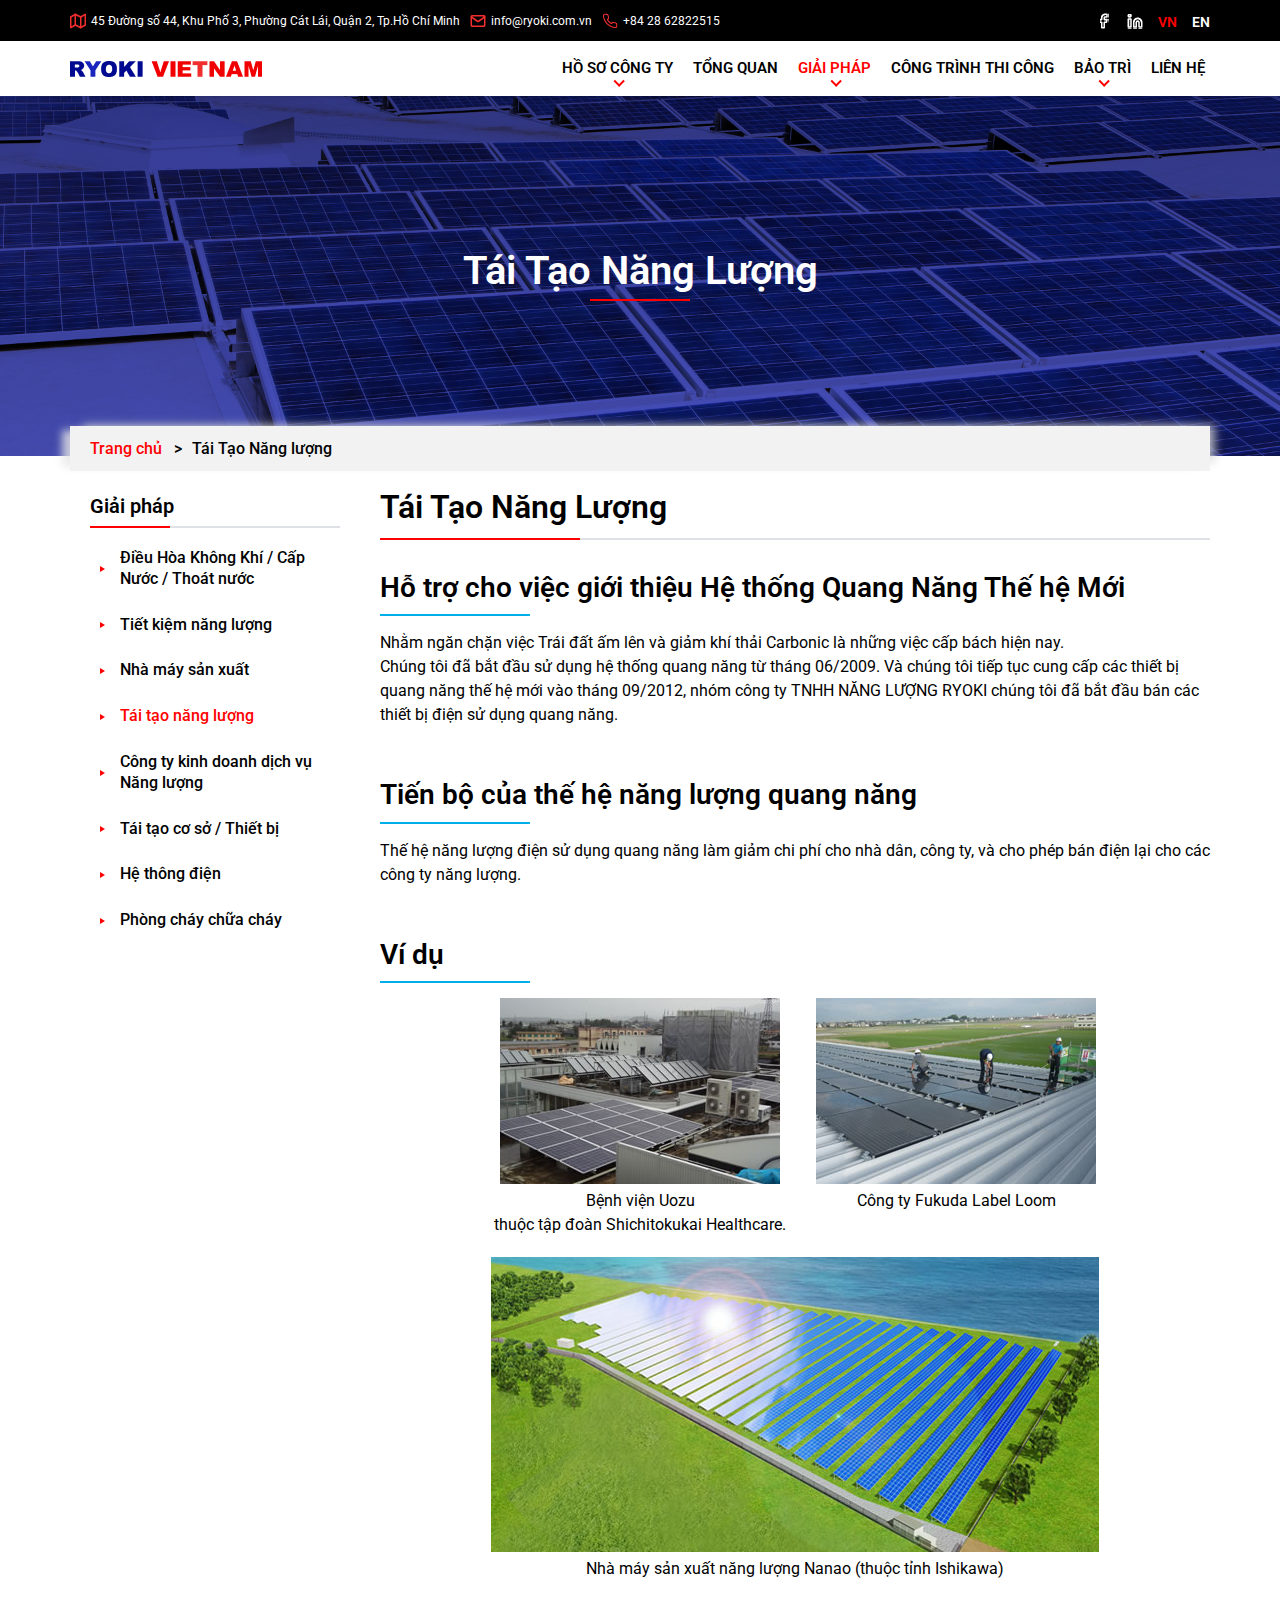
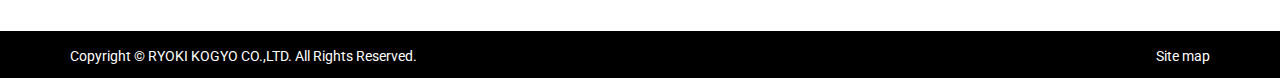
<file: solution/energy_regeneration.html>
<!DOCTYPE html>
<html lang="en">
<head>
    <meta charset="UTF-8">
    <meta name="viewport" content="width=device-width, initial-scale=1.0">
    <title>Tái Tạo Năng lượng</title>
    <!-- Favicon -->
    <link rel="icon" type="image/x-icon" href="../favicon.ico">
    <!-- CSS -->
    <link rel="stylesheet" href="../assets/css/slick.css">
    <link rel="stylesheet" href="../assets/css/slick-theme.css">
    <link rel="stylesheet" href="../assets/css/reset.css">
    <link rel="stylesheet" href="../assets/css/global.css">
    <link rel="stylesheet" href="../assets/css/root.css">
    <link rel="stylesheet" href="../assets/css/styles.css">
    <link rel="stylesheet" href="../assets/css/under.css">
</head>
<body id="energy_regeneration" class="under">
    <div id="wrapper">
        <!-- Section Header -->
        <section class="header__fix">
            <!-- Top info -->
            <div class="h__info">
                <div class="inner">
                    <div class="h__info--cnt d-flex">
                        <ul class="h__info--list d-flex">
                            <li class="d-flex">
                                <img src="../assets/images/icon_map.png" alt="45 Đường số 44, Khu Phố 3, Phường Cát Lái, Quận 2, Tp.Hồ Chí Minh">45 Đường số 44, Khu Phố 3, Phường Cát Lái, Quận 2, Tp.Hồ Chí Minh
                            </li>
                            <li class="d-flex mail">
                                <a href="mailto:info@ryoki.com.vn"><img src="../assets/images/icon_mail.png" alt="info@ryoki.com.vn">info@ryoki.com.vn</a>
                            </li>
                            <li class="d-flex">
                                <a class="sweetlink" href="tel:+84 28 62822515"><img src="../assets/images/icon_tel.png" alt="+84 28 62822515">+84 28 62822515</a>
                            </li>
                        </ul>
                        <ul class="h__info--social">
                            <li><a href="https://www.facebook.com/RYOKI-Vietnam-114440273278787/" target="_blank"><img src="../assets/images/icon_fb.png" alt="Facebook"></a></li>
                            <li><a href="https://www.linkedin.com/in/vinh-nguyen-the-bb804186/" target="_blank"><img src="../assets/images/icon_linkedin.png" alt="Linkedin"></a></li>
                            <li class="language active vi"><span>VN</span></li>
                            <li class="language en"><span>EN</span></li>
                        </ul>
                    </div>
                </div>
            </div>
    
            <!-- Header -->
            <header class="header">
                <div class="inner">
                    <div class="header__wrapper d-flex">
                        <div class="header__logo">
                            <a href="../"><img src="../assets/images/logo.png" alt="Ryoky Vietnam"></a>
                        </div>
                        <div class="header__nav">
                            <ul class="header__nav--list d-flex">
                                <li class="header__nav--item sub__menu">
                                    <span>Hồ sơ công ty</span>
                                    <ul class="sub__menu--list">
                                        <li class="sub__menu--item"><a href="#"><span>Hồ sơ năng lực công ty</span></a></li>
                                        <li class="sub__menu--item"><a href="#"><span>Các văn phòng</span></a></li>
                                        <li class="sub__menu--item"><a href="#"><span>Các văn phòng</span></a></li>
                                        <li class="sub__menu--item"><a href="#"><span>Environmental Policy</span></a></li>
                                    </ul>
                                </li>
                                <li class="header__nav--item">
                                    <a href="#"><span>Tổng quan</span></a>
                                </li>
                                <li class="header__nav--item sub__menu active">
                                    <span>Giải pháp</span>
                                    <ul class="sub__menu--list">
                                        <li class="sub__menu--item"><a href="#"><span>Điều hòa không khí/ cấp nước / thoát nước</span></a></li>
                                        <li class="sub__menu--item"><a href="#"><span>Tiết kiệm năng lượng</span></a></li>
                                        <li class="sub__menu--item"><a href="#"><span>Nhà máy sản xuất</span></a></li>
                                        <li class="sub__menu--item"><a href="#"><span>Tái tạo năng lượng</span></a></li>
                                        <li class="sub__menu--item"><a href="#"><span>Công ty kinh doanh dịch vụ năng lượng</span></a></li>
                                        <li class="sub__menu--item"><a href="#"><span>Tai tạo cơ sở/ thiết bị</span></a></li>
                                        <li class="sub__menu--item"><a href="#"><span>Hệ thống điện</span></a></li>
                                        <li class="sub__menu--item"><a href="#"><span>Phòng cháy chữa cháy</span></a></li>
                                    </ul>
                                </li>
                                <li class="header__nav--item">
                                    <a href="#"><span>Công trình thi công</span></a>
                                </li>
                                <li class="header__nav--item sub__menu">
                                    <span>Bảo trì</span>
                                    <ul class="sub__menu--list">
                                        <li class="sub__menu--item"><a href="#"><span>Bảo trì</span></a></li>
                                        <li class="sub__menu--item"><a href="#"><span>Chi tiết hợp đồng</span></a></li>
                                        <li class="sub__menu--item"><a href="#"><span>Quy trình hợp đồng</span></a></li>
                                    </ul>
                                </li>
                                <li class="header__nav--item">
                                    <a href="#"><span>Liên hệ</span></a>
                                </li>
                            </ul>
                        </div>
                    </div>
                </div>
            </header>
        </section>

        <!-- Main h2 -->
        <section class="box__h2">
            <div class="inner">
                <div class="box__h2--wrapper">
                    <h2 class="h2__ttl">Tái Tạo Năng lượng</h2>
                </div>
            </div>
        </section>

        <div class="content">
            <div class="inner">
                <!-- Breadcrumb -->
                <ul class="breadcrumb">
                    <li><a href="../">Trang chủ</a>&nbsp;&nbsp;&nbsp;&gt;</li>
                    <li>Tái Tạo Năng lượng</li>
                </ul>

                <!-- Main content -->
                <div class="main__layout">
                    <div class="layout__navi">
                        <p class="navi__ttl">Giải pháp</p>
                        <ul class="navi__list">
                            <li class="navi__item"><a href="#">Điều Hòa Không Khí / Cấp Nước / Thoát nước</a></li>
                            <li class="navi__item"><a href="#">Tiết kiệm năng lượng</a></li>
                            <li class="navi__item"><a href="#">Nhà máy sản xuất</a></li>
                            <li class="navi__item active"><a href="#">Tái tạo năng lượng</a></li>
                            <li class="navi__item"><a href="#">Công ty kinh doanh dịch vụ Năng lượng</a></li>
                            <li class="navi__item"><a href="#">Tái tạo cơ sở / Thiết bị</a></li>
                            <li class="navi__item"><a href="#">Hệ thông điện</a></li>
                            <li class="navi__item"><a href="#">Phòng cháy chữa cháy</a></li>
                        </ul>
                    </div>
                    <div class="layout__content">
                        <h3 class="h3__under">Tái Tạo Năng lượng</h3>

                        <div class="section clearfix">
                            <h4 class="h4__under">Hỗ trợ cho việc giới thiệu Hệ thống Quang Năng Thế hệ Mới</h4>
                            <p>Nhằm ngăn chặn việc Trái đất ấm lên và giảm khí thải Carbonic là những việc cấp bách hiện nay.<br>Chúng tôi đã bắt đầu sử dụng hệ thống quang năng từ tháng 06/2009. Và chúng tôi tiếp tục cung cấp các thiết bị quang năng thế hệ mới vào tháng 09/2012, nhóm công ty TNHH NĂNG LƯỢNG RYOKI chúng tôi đã bắt đầu bán các thiết bị điện sử dụng quang năng.</p>
                        </div>

                        <div class="section clearfix">
                            <h4 class="h4__under">Tiến bộ của thế hệ năng lượng quang năng</h4>
                            <p>Thế hệ năng lượng điện sử dụng quang năng làm giảm chi phí cho nhà dân, công ty, và cho phép bán điện lại cho các công ty năng lượng.</p>
                        </div>

                        <div class="section clearfix">
                            <h4 class="h4__under">Ví dụ</h4>
                            <div class="d-flex factory__flex mb20">
                                <p class="center"><img class="mb5" src="../assets/images/energy_regeneration_img01.jpg" alt="Bệnh viện Uozu thuộc tập đoàn Shichitokukai Healthcare."><br><span>Bệnh viện Uozu<br>thuộc tập đoàn Shichitokukai Healthcare.</span></p>
                                <p class="center"><img class="mb5" src="../assets/images/energy_regeneration_img02.jpg" alt="Công ty Fukuda Label Loom"><br><span>Công ty Fukuda Label Loom</span></p>
                            </div>
                            <p class="center"><img src="../assets/images/energy_regeneration_img03.jpg" alt="Nhà máy sản xuất năng lượng Nanao (thuộc tỉnh Ishikawa)" class="mb5"><br><span>Nhà máy sản xuất năng lượng Nanao (thuộc tỉnh Ishikawa)</span></p>
                        </div>
                    </div>
                </div>
            </div>
        </div>


        <!-- Footer -->
        <footer class="footer">
            <div class="inner">
                <div class="footer__cnt">
                    <p class="footer__cnt--copyright">Copyright &#169; RYOKI KOGYO CO.,LTD. All Rights Reserved.</p>
                    <p class="footer__cnt--sitemap"><a href="#">Site map</a></p>
                </div>
            </div>
        </footer>

        <!-- To top -->
        <div class="to_top">
            <a class="to_top_btn" href="#wrapper"></a>
        </div>
    </div>
    
    <!-- JS -->
    <script src="../assets/js/jquery.js"></script>
    <script src="../assets/js/sweetlink.js"></script>
    <script src="../assets/js/slick.min.js"></script>
    <script src="../assets/js/common.js"></script>
</body>
</html>
</file>
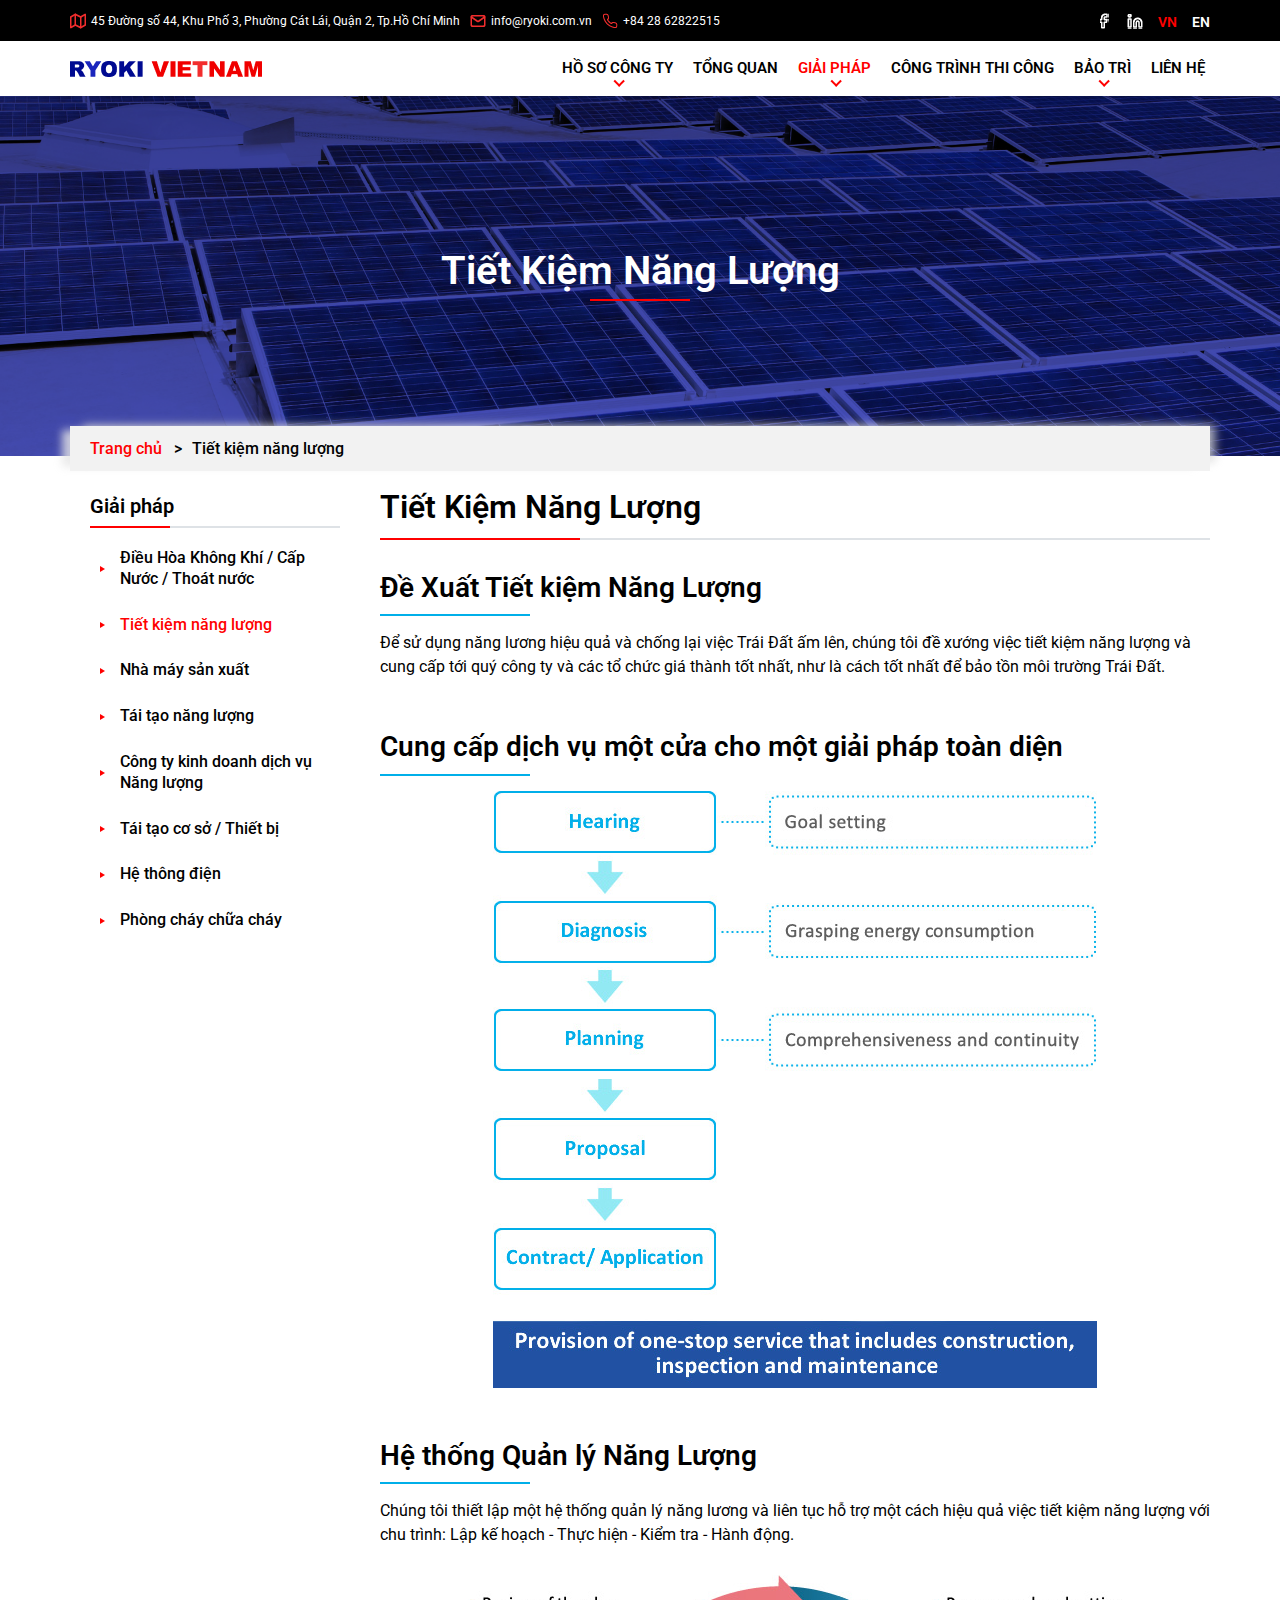
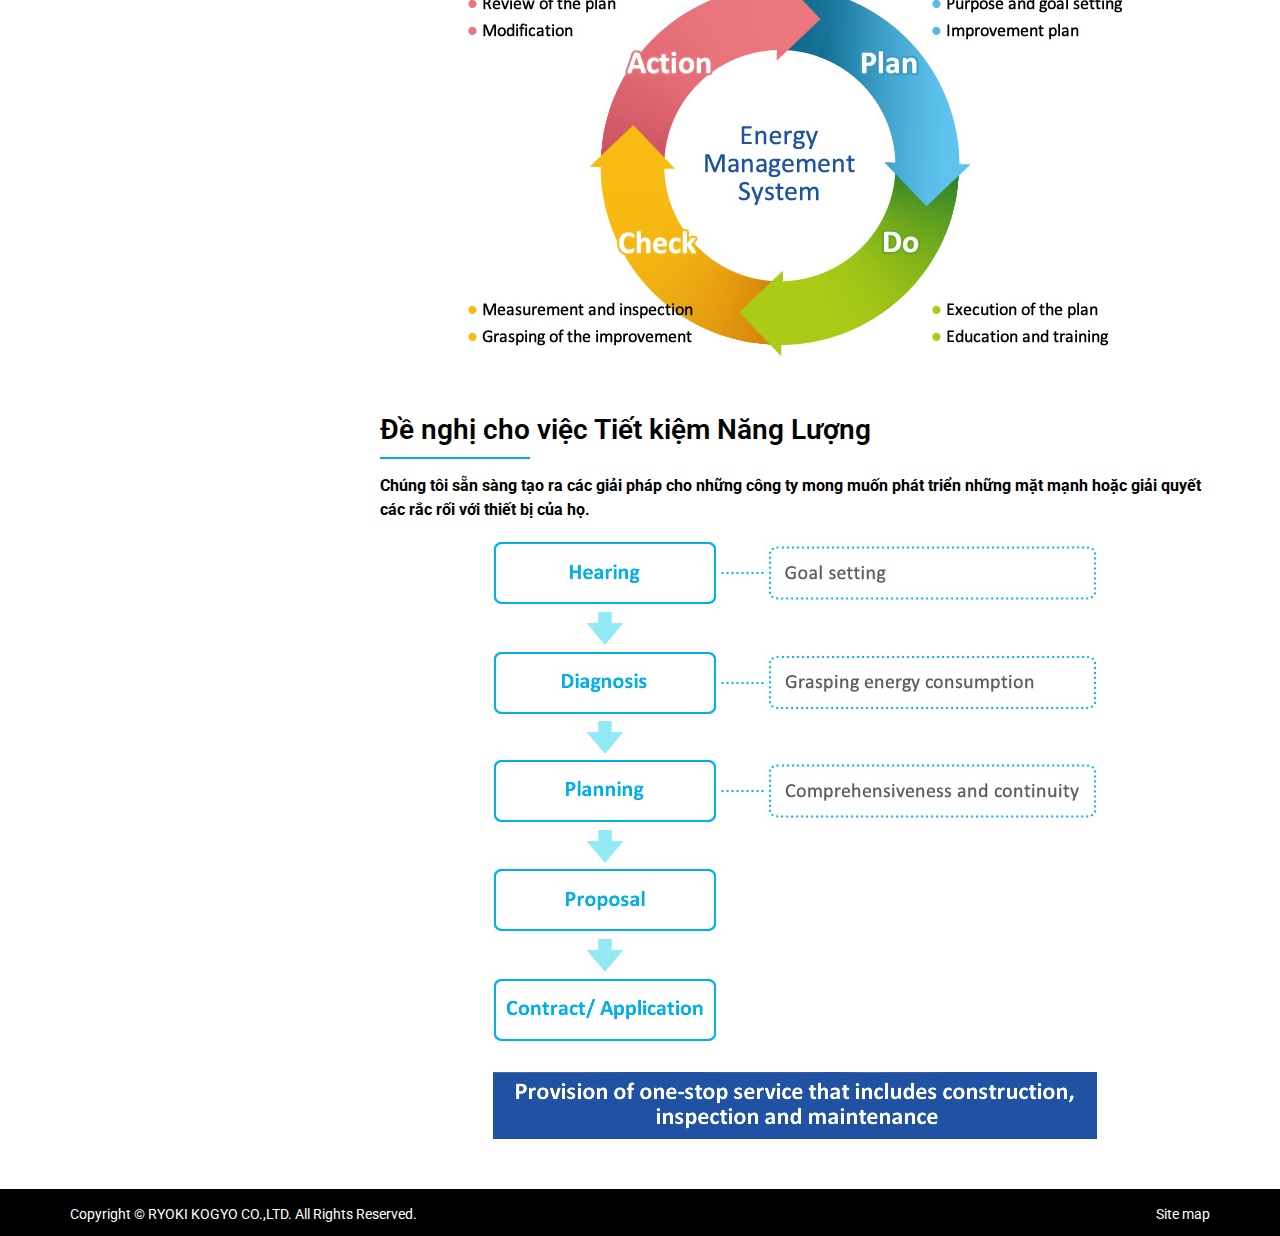
<file: solution/energy_saving.html>
<!DOCTYPE html>
<html lang="en">
<head>
    <meta charset="UTF-8">
    <meta name="viewport" content="width=device-width, initial-scale=1.0">
    <title>Tiết kiệm năng lượng</title>
    <!-- Favicon -->
    <link rel="icon" type="image/x-icon" href="../favicon.ico">
    <!-- CSS -->
    <link rel="stylesheet" href="../assets/css/slick.css">
    <link rel="stylesheet" href="../assets/css/slick-theme.css">
    <link rel="stylesheet" href="../assets/css/reset.css">
    <link rel="stylesheet" href="../assets/css/global.css">
    <link rel="stylesheet" href="../assets/css/root.css">
    <link rel="stylesheet" href="../assets/css/styles.css">
    <link rel="stylesheet" href="../assets/css/under.css">
</head>
<body id="energy_saving" class="under">
    <div id="wrapper">
        <!-- Section Header -->
        <section class="header__fix">
            <!-- Top info -->
            <div class="h__info">
                <div class="inner">
                    <div class="h__info--cnt d-flex">
                        <ul class="h__info--list d-flex">
                            <li class="d-flex">
                                <img src="../assets/images/icon_map.png" alt="45 Đường số 44, Khu Phố 3, Phường Cát Lái, Quận 2, Tp.Hồ Chí Minh">45 Đường số 44, Khu Phố 3, Phường Cát Lái, Quận 2, Tp.Hồ Chí Minh
                            </li>
                            <li class="d-flex mail">
                                <a href="mailto:info@ryoki.com.vn"><img src="../assets/images/icon_mail.png" alt="info@ryoki.com.vn">info@ryoki.com.vn</a>
                            </li>
                            <li class="d-flex">
                                <a class="sweetlink" href="tel:+84 28 62822515"><img src="../assets/images/icon_tel.png" alt="+84 28 62822515">+84 28 62822515</a>
                            </li>
                        </ul>
                        <ul class="h__info--social">
                            <li><a href="https://www.facebook.com/RYOKI-Vietnam-114440273278787/" target="_blank"><img src="../assets/images/icon_fb.png" alt="Facebook"></a></li>
                            <li><a href="https://www.linkedin.com/in/vinh-nguyen-the-bb804186/" target="_blank"><img src="../assets/images/icon_linkedin.png" alt="Linkedin"></a></li>
                            <li class="language active vi"><span>VN</span></li>
                            <li class="language en"><span>EN</span></li>
                        </ul>
                    </div>
                </div>
            </div>
    
            <!-- Header -->
            <header class="header">
                <div class="inner">
                    <div class="header__wrapper d-flex">
                        <div class="header__logo">
                            <a href="../"><img src="../assets/images/logo.png" alt="Ryoky Vietnam"></a>
                        </div>
                        <div class="header__nav">
                            <ul class="header__nav--list d-flex">
                                <li class="header__nav--item sub__menu">
                                    <span>Hồ sơ công ty</span>
                                    <ul class="sub__menu--list">
                                        <li class="sub__menu--item"><a href="#"><span>Hồ sơ năng lực công ty</span></a></li>
                                        <li class="sub__menu--item"><a href="#"><span>Các văn phòng</span></a></li>
                                        <li class="sub__menu--item"><a href="#"><span>Các văn phòng</span></a></li>
                                        <li class="sub__menu--item"><a href="#"><span>Environmental Policy</span></a></li>
                                    </ul>
                                </li>
                                <li class="header__nav--item">
                                    <a href="#"><span>Tổng quan</span></a>
                                </li>
                                <li class="header__nav--item sub__menu active">
                                    <span>Giải pháp</span>
                                    <ul class="sub__menu--list">
                                        <li class="sub__menu--item"><a href="#"><span>Điều hòa không khí/ cấp nước / thoát nước</span></a></li>
                                        <li class="sub__menu--item"><a href="#"><span>Tiết kiệm năng lượng</span></a></li>
                                        <li class="sub__menu--item"><a href="#"><span>Nhà máy sản xuất</span></a></li>
                                        <li class="sub__menu--item"><a href="#"><span>Tái tạo năng lượng</span></a></li>
                                        <li class="sub__menu--item"><a href="#"><span>Công ty kinh doanh dịch vụ năng lượng</span></a></li>
                                        <li class="sub__menu--item"><a href="#"><span>Tai tạo cơ sở/ thiết bị</span></a></li>
                                        <li class="sub__menu--item"><a href="#"><span>Hệ thống điện</span></a></li>
                                        <li class="sub__menu--item"><a href="#"><span>Phòng cháy chữa cháy</span></a></li>
                                    </ul>
                                </li>
                                <li class="header__nav--item">
                                    <a href="#"><span>Công trình thi công</span></a>
                                </li>
                                <li class="header__nav--item sub__menu">
                                    <span>Bảo trì</span>
                                    <ul class="sub__menu--list">
                                        <li class="sub__menu--item"><a href="#"><span>Bảo trì</span></a></li>
                                        <li class="sub__menu--item"><a href="#"><span>Chi tiết hợp đồng</span></a></li>
                                        <li class="sub__menu--item"><a href="#"><span>Quy trình hợp đồng</span></a></li>
                                    </ul>
                                </li>
                                <li class="header__nav--item">
                                    <a href="#"><span>Liên hệ</span></a>
                                </li>
                            </ul>
                        </div>
                    </div>
                </div>
            </header>
        </section>

        <!-- Main h2 -->
        <section class="box__h2">
            <div class="inner">
                <div class="box__h2--wrapper">
                    <h2 class="h2__ttl">Tiết kiệm năng lượng</h2>
                </div>
            </div>
        </section>

        <div class="content">
            <div class="inner">
                <!-- Breadcrumb -->
                <ul class="breadcrumb">
                    <li><a href="../">Trang chủ</a>&nbsp;&nbsp;&nbsp;&gt;</li>
                    <li>Tiết kiệm năng lượng</li>
                </ul>

                <!-- Main content -->
                <div class="main__layout">
                    <div class="layout__navi">
                        <p class="navi__ttl">Giải pháp</p>
                        <ul class="navi__list">
                            <li class="navi__item"><a href="#">Điều Hòa Không Khí / Cấp Nước / Thoát nước</a></li>
                            <li class="navi__item active"><a href="#">Tiết kiệm năng lượng</a></li>
                            <li class="navi__item"><a href="#">Nhà máy sản xuất</a></li>
                            <li class="navi__item"><a href="#">Tái tạo năng lượng</a></li>
                            <li class="navi__item"><a href="#">Công ty kinh doanh dịch vụ Năng lượng</a></li>
                            <li class="navi__item"><a href="#">Tái tạo cơ sở / Thiết bị</a></li>
                            <li class="navi__item"><a href="#">Hệ thông điện</a></li>
                            <li class="navi__item"><a href="#">Phòng cháy chữa cháy</a></li>
                        </ul>
                    </div>
                    <div class="layout__content">
                        <h3 class="h3__under">Tiết kiệm năng lượng</h3>

                        <div class="section clearfix">
                            <h4 class="h4__under">Đề Xuất Tiết kiệm Năng Lượng</h4>
                            <p>Để sử dụng năng lương hiệu quả và chống lại việc Trái Đất ấm lên, chúng tôi đề xướng việc tiết kiệm năng lượng và cung cấp tới quý công ty và các tổ chức giá thành tốt nhất, như là cách tốt nhất để bảo tồn môi trường Trái Đất.</p>
                        </div>

                        <div class="section clearfix">
                            <h4 class="h4__under">Cung cấp dịch vụ một cửa cho một giải pháp toàn diện</h4>
                            <p class="center"><img src="../assets/images/energy_saving_img01.jpg" alt="Cung cấp dịch vụ một cửa cho một giải pháp toàn diện"></p>
                        </div>

                        <div class="section clearfix">
                            <h4 class="h4__under">Hệ thống Quản lý Năng Lượng</h4>
                            <p>Chúng tôi thiết lập một hệ thống quản lý năng lương và liên tục hỗ trợ một cách hiệu quả việc tiết kiệm năng lượng với chu trình: Lập kế hoạch - Thực hiện - Kiểm tra - Hành động.</p>
                            <p class="center"><img src="../assets/images/energy_saving_img02.jpg" alt="Hệ thống Quản lý Năng Lượng"></p>
                        </div>

                        <div class="section clearfix">
                            <h4 class="h4__under">Đề nghị cho việc Tiết kiệm Năng Lượng</h4>
                            <p class="bold">Chúng tôi sẵn sàng tạo ra các giải pháp cho những công ty mong muốn phát triển những mặt mạnh hoặc giải quyết các rắc rối với thiết bị của họ.</p>
                            <p class="center"><img src="../assets/images/energy_saving_img01.jpg" alt="Đề nghị cho việc Tiết kiệm Năng Lượng"></p>
                        </div>
                    </div>
                </div>
            </div>
        </div>


        <!-- Footer -->
        <footer class="footer">
            <div class="inner">
                <div class="footer__cnt">
                    <p class="footer__cnt--copyright">Copyright &#169; RYOKI KOGYO CO.,LTD. All Rights Reserved.</p>
                    <p class="footer__cnt--sitemap"><a href="#">Site map</a></p>
                </div>
            </div>
        </footer>

        <!-- To top -->
        <div class="to_top">
            <a class="to_top_btn" href="#wrapper"></a>
        </div>
    </div>
    
    <!-- JS -->
    <script src="../assets/js/jquery.js"></script>
    <script src="../assets/js/sweetlink.js"></script>
    <script src="../assets/js/slick.min.js"></script>
    <script src="../assets/js/common.js"></script>
</body>
</html>
</file>
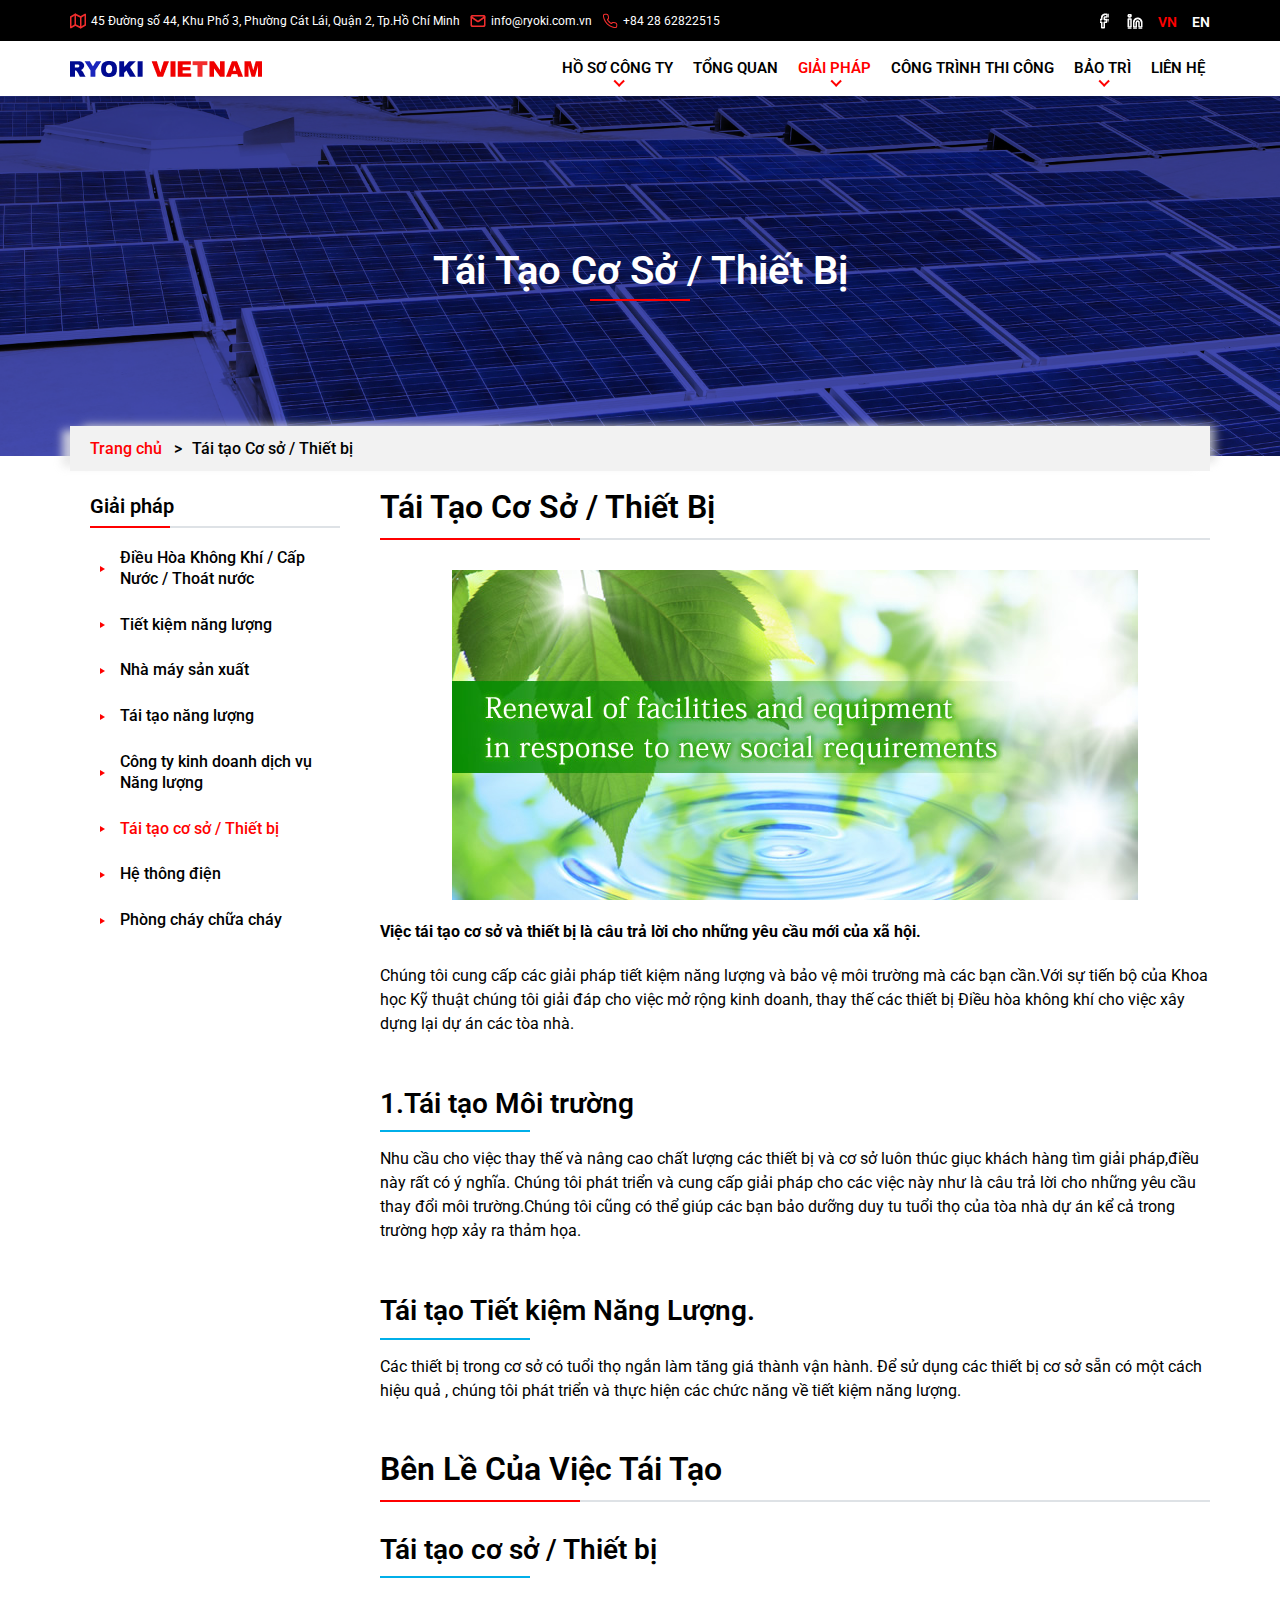
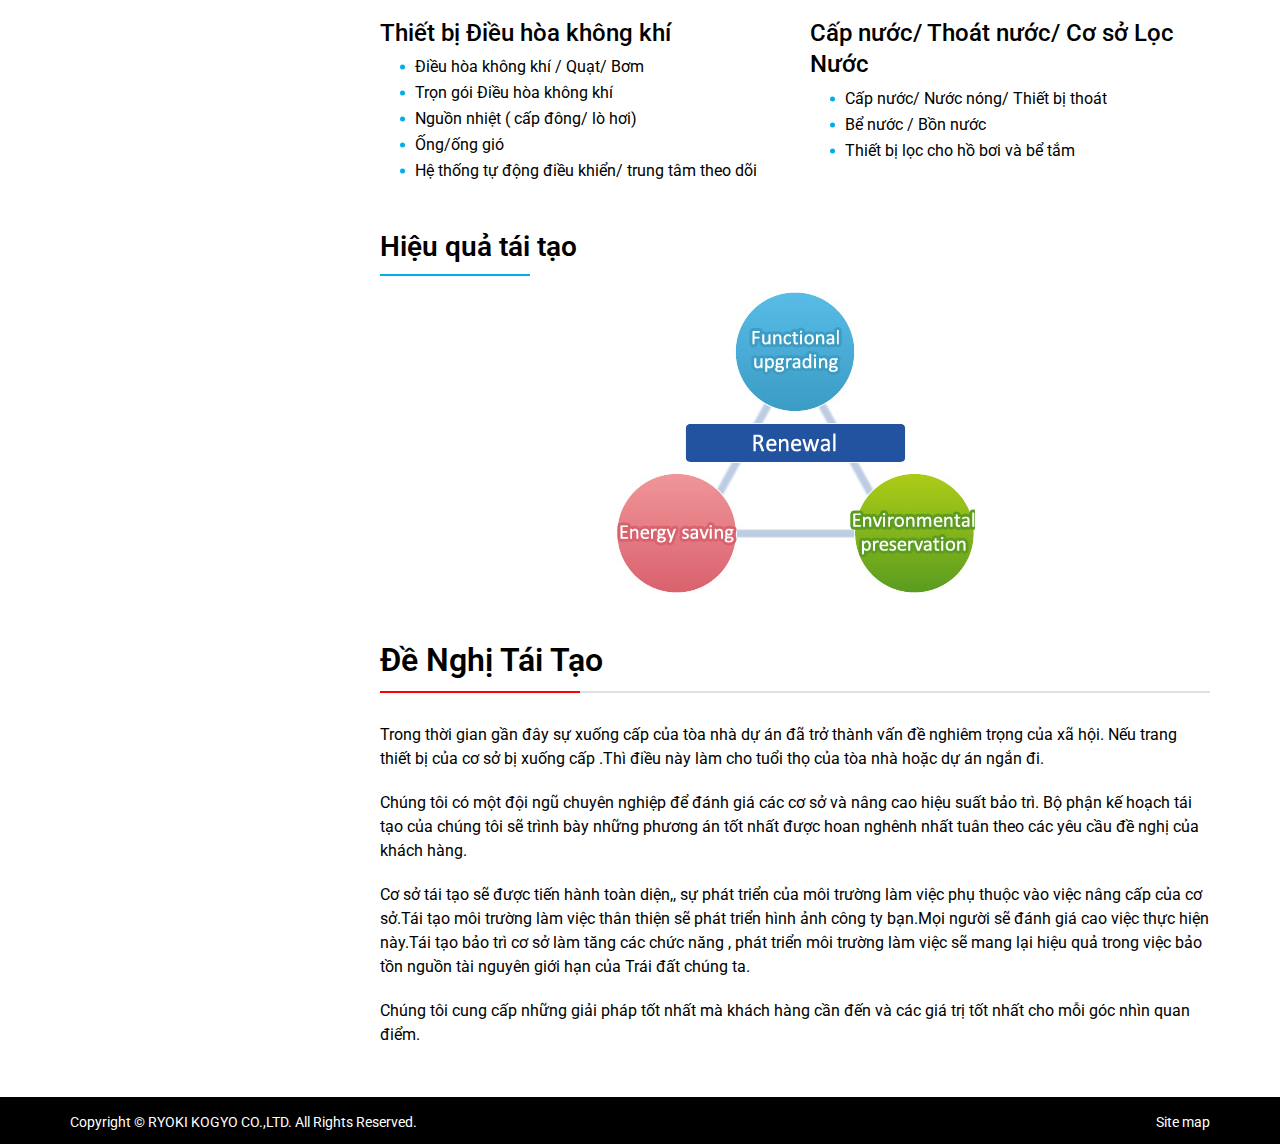
<file: solution/equipment_regeneration.html>
<!DOCTYPE html>
<html lang="en">
<head>
    <meta charset="UTF-8">
    <meta name="viewport" content="width=device-width, initial-scale=1.0">
    <title>Tái tạo Cơ sở / Thiết bị</title>
    <!-- Favicon -->
    <link rel="icon" type="image/x-icon" href="../favicon.ico">
    <!-- CSS -->
    <link rel="stylesheet" href="../assets/css/slick.css">
    <link rel="stylesheet" href="../assets/css/slick-theme.css">
    <link rel="stylesheet" href="../assets/css/reset.css">
    <link rel="stylesheet" href="../assets/css/global.css">
    <link rel="stylesheet" href="../assets/css/root.css">
    <link rel="stylesheet" href="../assets/css/styles.css">
    <link rel="stylesheet" href="../assets/css/under.css">
</head>
<body id="equipment_regeneration" class="under">
    <div id="wrapper">
        <!-- Section Header -->
        <section class="header__fix">
            <!-- Top info -->
            <div class="h__info">
                <div class="inner">
                    <div class="h__info--cnt d-flex">
                        <ul class="h__info--list d-flex">
                            <li class="d-flex">
                                <img src="../assets/images/icon_map.png" alt="45 Đường số 44, Khu Phố 3, Phường Cát Lái, Quận 2, Tp.Hồ Chí Minh">45 Đường số 44, Khu Phố 3, Phường Cát Lái, Quận 2, Tp.Hồ Chí Minh
                            </li>
                            <li class="d-flex mail">
                                <a href="mailto:info@ryoki.com.vn"><img src="../assets/images/icon_mail.png" alt="info@ryoki.com.vn">info@ryoki.com.vn</a>
                            </li>
                            <li class="d-flex">
                                <a class="sweetlink" href="tel:+84 28 62822515"><img src="../assets/images/icon_tel.png" alt="+84 28 62822515">+84 28 62822515</a>
                            </li>
                        </ul>
                        <ul class="h__info--social">
                            <li><a href="https://www.facebook.com/RYOKI-Vietnam-114440273278787/" target="_blank"><img src="../assets/images/icon_fb.png" alt="Facebook"></a></li>
                            <li><a href="https://www.linkedin.com/in/vinh-nguyen-the-bb804186/" target="_blank"><img src="../assets/images/icon_linkedin.png" alt="Linkedin"></a></li>
                            <li class="language active vi"><span>VN</span></li>
                            <li class="language en"><span>EN</span></li>
                        </ul>
                    </div>
                </div>
            </div>
    
            <!-- Header -->
            <header class="header">
                <div class="inner">
                    <div class="header__wrapper d-flex">
                        <div class="header__logo">
                            <a href="../"><img src="../assets/images/logo.png" alt="Ryoky Vietnam"></a>
                        </div>
                        <div class="header__nav">
                            <ul class="header__nav--list d-flex">
                                <li class="header__nav--item sub__menu">
                                    <span>Hồ sơ công ty</span>
                                    <ul class="sub__menu--list">
                                        <li class="sub__menu--item"><a href="#"><span>Hồ sơ năng lực công ty</span></a></li>
                                        <li class="sub__menu--item"><a href="#"><span>Các văn phòng</span></a></li>
                                        <li class="sub__menu--item"><a href="#"><span>Các văn phòng</span></a></li>
                                        <li class="sub__menu--item"><a href="#"><span>Environmental Policy</span></a></li>
                                    </ul>
                                </li>
                                <li class="header__nav--item">
                                    <a href="#"><span>Tổng quan</span></a>
                                </li>
                                <li class="header__nav--item sub__menu active">
                                    <span>Giải pháp</span>
                                    <ul class="sub__menu--list">
                                        <li class="sub__menu--item"><a href="#"><span>Điều hòa không khí/ cấp nước / thoát nước</span></a></li>
                                        <li class="sub__menu--item"><a href="#"><span>Tiết kiệm năng lượng</span></a></li>
                                        <li class="sub__menu--item"><a href="#"><span>Nhà máy sản xuất</span></a></li>
                                        <li class="sub__menu--item"><a href="#"><span>Tái tạo năng lượng</span></a></li>
                                        <li class="sub__menu--item"><a href="#"><span>Công ty kinh doanh dịch vụ năng lượng</span></a></li>
                                        <li class="sub__menu--item"><a href="#"><span>Tai tạo cơ sở/ thiết bị</span></a></li>
                                        <li class="sub__menu--item"><a href="#"><span>Hệ thống điện</span></a></li>
                                        <li class="sub__menu--item"><a href="#"><span>Phòng cháy chữa cháy</span></a></li>
                                    </ul>
                                </li>
                                <li class="header__nav--item">
                                    <a href="#"><span>Công trình thi công</span></a>
                                </li>
                                <li class="header__nav--item sub__menu">
                                    <span>Bảo trì</span>
                                    <ul class="sub__menu--list">
                                        <li class="sub__menu--item"><a href="#"><span>Bảo trì</span></a></li>
                                        <li class="sub__menu--item"><a href="#"><span>Chi tiết hợp đồng</span></a></li>
                                        <li class="sub__menu--item"><a href="#"><span>Quy trình hợp đồng</span></a></li>
                                    </ul>
                                </li>
                                <li class="header__nav--item">
                                    <a href="#"><span>Liên hệ</span></a>
                                </li>
                            </ul>
                        </div>
                    </div>
                </div>
            </header>
        </section>

        <!-- Main h2 -->
        <section class="box__h2">
            <div class="inner">
                <div class="box__h2--wrapper">
                    <h2 class="h2__ttl">Tái tạo Cơ sở / Thiết bị</h2>
                </div>
            </div>
        </section>

        <div class="content">
            <div class="inner">
                <!-- Breadcrumb -->
                <ul class="breadcrumb">
                    <li><a href="../">Trang chủ</a>&nbsp;&nbsp;&nbsp;&gt;</li>
                    <li>Tái tạo Cơ sở / Thiết bị</li>
                </ul>

                <!-- Main content -->
                <div class="main__layout">
                    <div class="layout__navi">
                        <p class="navi__ttl">Giải pháp</p>
                        <ul class="navi__list">
                            <li class="navi__item"><a href="#">Điều Hòa Không Khí / Cấp Nước / Thoát nước</a></li>
                            <li class="navi__item"><a href="#">Tiết kiệm năng lượng</a></li>
                            <li class="navi__item"><a href="#">Nhà máy sản xuất</a></li>
                            <li class="navi__item"><a href="#">Tái tạo năng lượng</a></li>
                            <li class="navi__item"><a href="#">Công ty kinh doanh dịch vụ Năng lượng</a></li>
                            <li class="navi__item active"><a href="#">Tái tạo cơ sở / Thiết bị</a></li>
                            <li class="navi__item"><a href="#">Hệ thông điện</a></li>
                            <li class="navi__item"><a href="#">Phòng cháy chữa cháy</a></li>
                        </ul>
                    </div>
                    <div class="layout__content">
                        <h3 class="h3__under">Tái tạo Cơ sở / Thiết bị</h3>

                        <div class="section clearfix">
                            <p class="center"><img src="../assets/images/equipment_regeneration_img01.jpg" alt="Tái tạo Cơ sở / Thiết bị"></p>
                            <p class="bold">Việc tái tạo cơ sở và thiết bị là câu trả lời cho những yêu cầu mới của xã hội.</p>
                            <p>Chúng tôi cung cấp các giải pháp tiết kiệm năng lượng và bảo vệ môi trường mà các bạn cần.Với sự tiến bộ của Khoa học Kỹ thuật chúng tôi giải đáp cho việc mở rộng kinh doanh, thay thế các thiết bị Điều hòa không khí cho việc xây dựng lại dự án các tòa nhà.</p>
                        </div>

                        <div class="section clearfix">
                            <h4 class="h4__under">1.Tái tạo Môi trường</h4>
                            <p>Nhu cầu cho việc thay thế và nâng cao chất lượng các thiết bị và cơ sở luôn thúc giục khách hàng tìm giải pháp,điều này rất có ý nghĩa. Chúng tôi phát triển và cung cấp giải pháp cho các việc này như là câu trả lời cho những yêu cầu thay đổi môi trường.Chúng tôi cũng có thể giúp các bạn bảo dưỡng duy tu tuổi thọ của tòa nhà dự án kể cả trong trường hợp xảy ra thảm họa.</p>
                        </div>

                        <div class="section clearfix">
                            <h4 class="h4__under">Tái tạo Tiết kiệm Năng Lượng.</h4>
                            <p>Các thiết bị trong cơ sở có tuổi thọ ngắn làm tăng giá thành vận hành. Để sử dụng các thiết bị cơ sở sẵn có một cách hiệu quả , chúng tôi phát triển và thực hiện các chức năng về tiết kiệm năng lượng.</p>
                        </div>

                        <h3 class="h3__under">Bên lề của việc Tái tạo</h3>

                        <div class="section clearfix">
                            <h4 class="h4__under">Tái tạo cơ sở / Thiết bị</h4>
                            <div class="equipment_regeneration--flex">
                                <div class="equipment_regeneration--item">
                                    <p class="equipment_regeneration--ttl">Thiết bị Điều hòa không khí</p>
                                    <ul class="list01">
                                        <li>Điều hòa không khí / Quạt/ Bơm</li>
                                        <li>Trọn gói Điều hòa không khí</li>
                                        <li>Nguồn nhiệt ( cấp đông/ lò hơi)</li>
                                        <li>Ống/ống gió</li>
                                        <li>Hệ thống tự động điều khiển/ trung tâm theo dõi</li>
                                    </ul>
                                </div>
                                <div class="equipment_regeneration--item">
                                    <p class="equipment_regeneration--ttl">Cấp nước/ Thoát nước/ Cơ sở Lọc Nước</p>
                                    <ul class="list01">
                                        <li>Cấp nước/ Nước nóng/ Thiết bị thoát</li>
                                        <li>Bể nước / Bồn nước</li>
                                        <li>Thiết bị lọc cho hồ bơi và bể tắm</li>
                                    </ul>
                                </div>
                            </div>
                        </div>

                        <div class="section clearfix">
                            <h4 class="h4__under">Hiệu quả tái tạo</h4>
                            <p class="center"><img src="../assets/images/equipment_regeneration_img02.jpg" alt="Hiệu quả tái tạo"></p>
                        </div>

                        <h3 class="h3__under">Đề nghị Tái tạo</h3>

                        <div class="section clearfix">
                            <p>Trong thời gian gần đây sự xuống cấp của tòa nhà dự án đã trở thành vấn đề nghiêm trọng của xã hội. Nếu trang thiết bị của cơ sở bị xuống cấp .Thì điều này làm cho tuổi thọ của tòa nhà hoặc dự án ngắn đi.</p>
                            <p>Chúng tôi có một đội ngũ chuyên nghiệp để đánh giá các cơ sở và nâng cao hiệu suất bảo trì. Bộ phận kế hoạch tái tạo của chúng tôi sẽ trình bày những phương án tốt nhất được hoan nghênh nhất tuân theo các yêu cầu đề nghị của khách hàng.</p>
                            <p>Cơ sở tái tạo sẽ được tiến hành toàn diện,, sự phát triển của môi trường làm việc phụ thuộc vào việc nâng cấp của cơ sở.Tái tạo môi trường làm việc thân thiện sẽ phát triển hình ảnh công ty bạn.Mọi người sẽ đánh giá cao việc thực hiện này.Tái tạo bảo trì cơ sở làm tăng các chức năng , phát triển môi trường làm việc sẽ mang lại hiệu quả trong việc bảo tồn nguồn tài nguyên giới hạn của Trái đất chúng ta.</p>
                            <p>Chúng tôi cung cấp những giải pháp tốt nhất mà khách hàng cần đến và các giá trị tốt nhất cho mỗi góc nhìn quan điểm.</p>
                        </div>
                    </div>
                </div>
            </div>
        </div>


        <!-- Footer -->
        <footer class="footer">
            <div class="inner">
                <div class="footer__cnt">
                    <p class="footer__cnt--copyright">Copyright &#169; RYOKI KOGYO CO.,LTD. All Rights Reserved.</p>
                    <p class="footer__cnt--sitemap"><a href="#">Site map</a></p>
                </div>
            </div>
        </footer>

        <!-- To top -->
        <div class="to_top">
            <a class="to_top_btn" href="#wrapper"></a>
        </div>
    </div>
    
    <!-- JS -->
    <script src="../assets/js/jquery.js"></script>
    <script src="../assets/js/sweetlink.js"></script>
    <script src="../assets/js/slick.min.js"></script>
    <script src="../assets/js/common.js"></script>
</body>
</html>
</file>
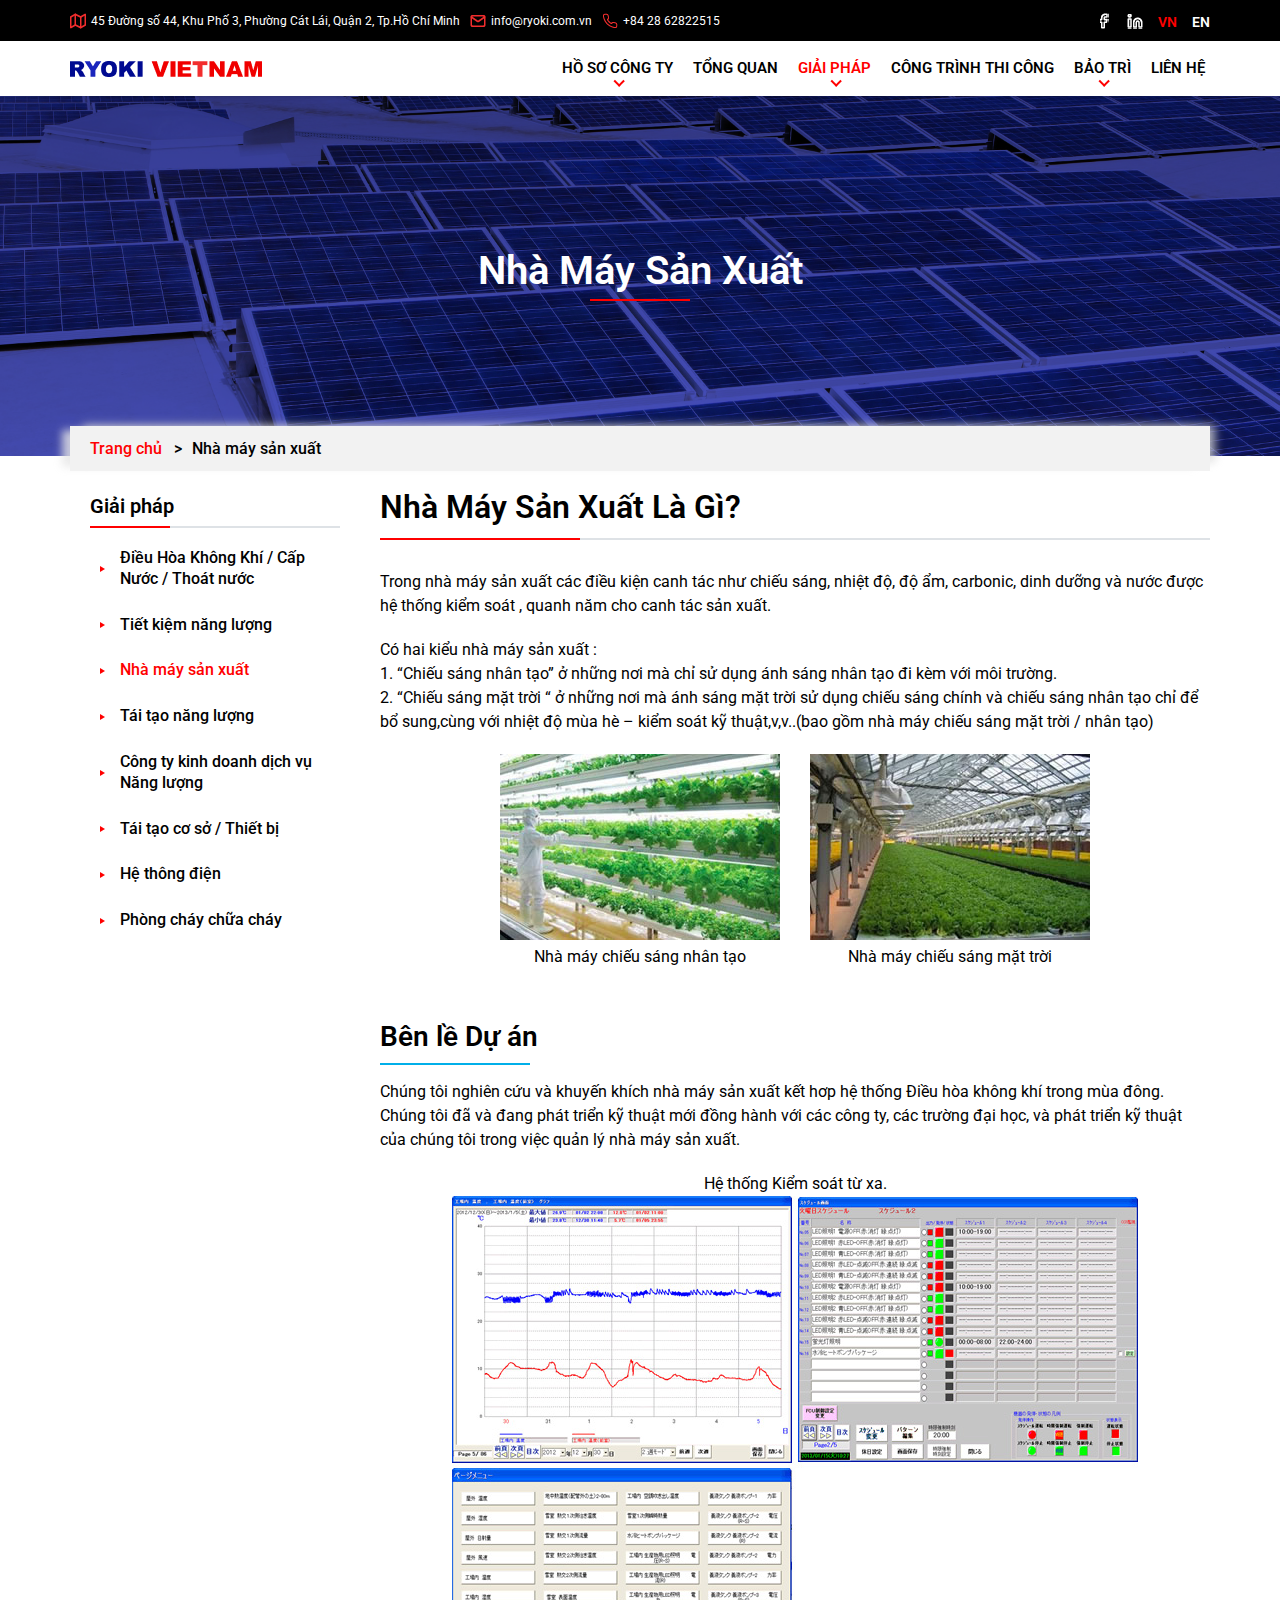
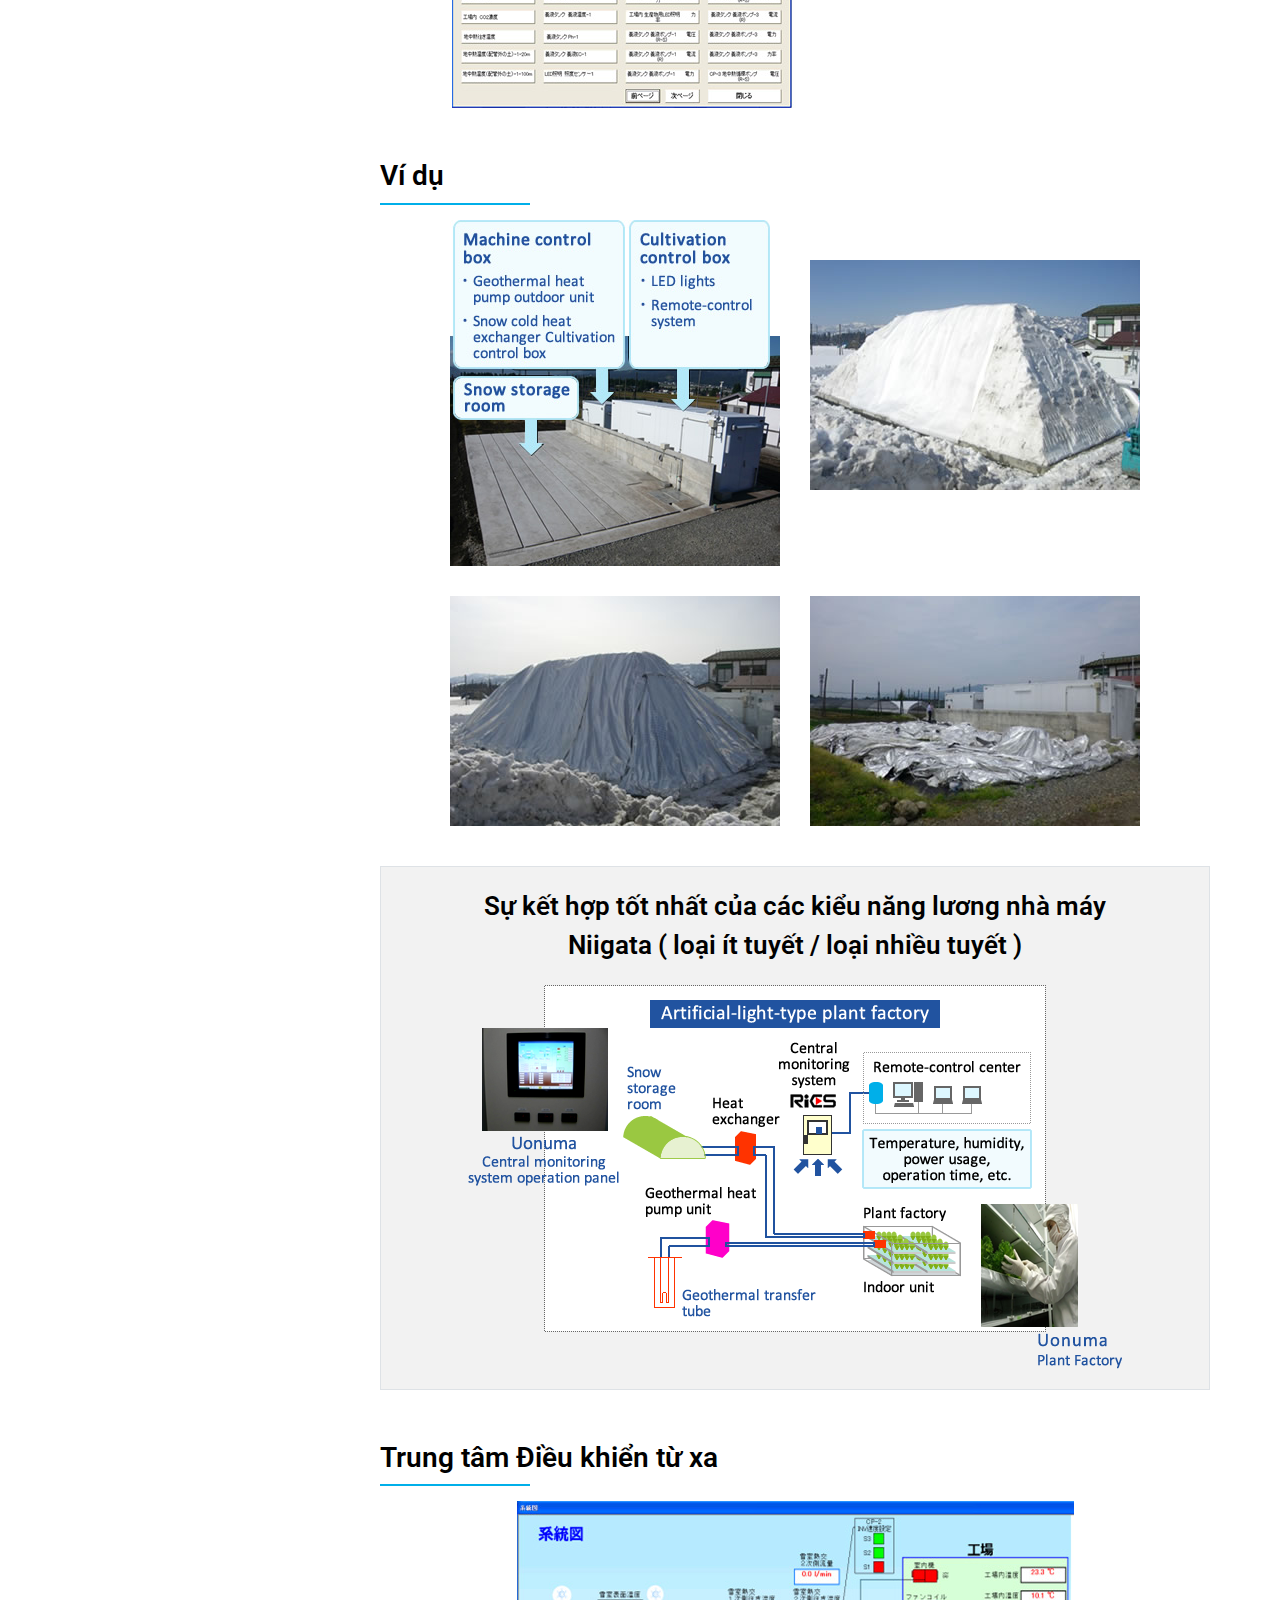
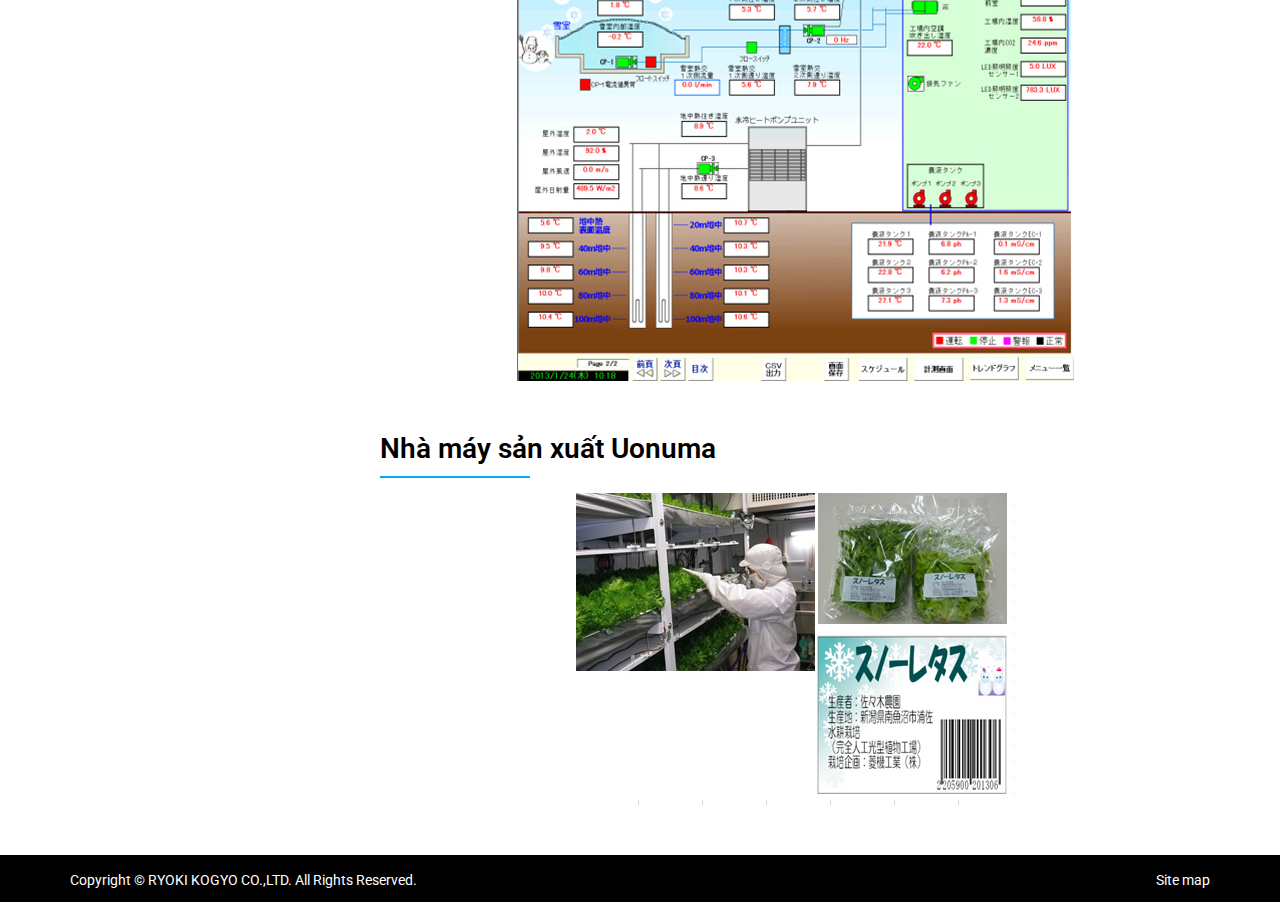
<file: solution/factory.html>
<!DOCTYPE html>
<html lang="en">
<head>
    <meta charset="UTF-8">
    <meta name="viewport" content="width=device-width, initial-scale=1.0">
    <title>Nhà máy sản xuất</title>
    <!-- Favicon -->
    <link rel="icon" type="image/x-icon" href="../favicon.ico">
    <!-- CSS -->
    <link rel="stylesheet" href="../assets/css/slick.css">
    <link rel="stylesheet" href="../assets/css/slick-theme.css">
    <link rel="stylesheet" href="../assets/css/reset.css">
    <link rel="stylesheet" href="../assets/css/global.css">
    <link rel="stylesheet" href="../assets/css/root.css">
    <link rel="stylesheet" href="../assets/css/styles.css">
    <link rel="stylesheet" href="../assets/css/under.css">
</head>
<body id="factory" class="under">
    <div id="wrapper">
        <!-- Section Header -->
        <section class="header__fix">
            <!-- Top info -->
            <div class="h__info">
                <div class="inner">
                    <div class="h__info--cnt d-flex">
                        <ul class="h__info--list d-flex">
                            <li class="d-flex">
                                <img src="../assets/images/icon_map.png" alt="45 Đường số 44, Khu Phố 3, Phường Cát Lái, Quận 2, Tp.Hồ Chí Minh">45 Đường số 44, Khu Phố 3, Phường Cát Lái, Quận 2, Tp.Hồ Chí Minh
                            </li>
                            <li class="d-flex mail">
                                <a href="mailto:info@ryoki.com.vn"><img src="../assets/images/icon_mail.png" alt="info@ryoki.com.vn">info@ryoki.com.vn</a>
                            </li>
                            <li class="d-flex">
                                <a class="sweetlink" href="tel:+84 28 62822515"><img src="../assets/images/icon_tel.png" alt="+84 28 62822515">+84 28 62822515</a>
                            </li>
                        </ul>
                        <ul class="h__info--social">
                            <li><a href="https://www.facebook.com/RYOKI-Vietnam-114440273278787/" target="_blank"><img src="../assets/images/icon_fb.png" alt="Facebook"></a></li>
                            <li><a href="https://www.linkedin.com/in/vinh-nguyen-the-bb804186/" target="_blank"><img src="../assets/images/icon_linkedin.png" alt="Linkedin"></a></li>
                            <li class="language active vi"><span>VN</span></li>
                            <li class="language en"><span>EN</span></li>
                        </ul>
                    </div>
                </div>
            </div>
    
            <!-- Header -->
            <header class="header">
                <div class="inner">
                    <div class="header__wrapper d-flex">
                        <div class="header__logo">
                            <a href="../"><img src="../assets/images/logo.png" alt="Ryoky Vietnam"></a>
                        </div>
                        <div class="header__nav">
                            <ul class="header__nav--list d-flex">
                                <li class="header__nav--item sub__menu">
                                    <span>Hồ sơ công ty</span>
                                    <ul class="sub__menu--list">
                                        <li class="sub__menu--item"><a href="#"><span>Hồ sơ năng lực công ty</span></a></li>
                                        <li class="sub__menu--item"><a href="#"><span>Các văn phòng</span></a></li>
                                        <li class="sub__menu--item"><a href="#"><span>Các văn phòng</span></a></li>
                                        <li class="sub__menu--item"><a href="#"><span>Environmental Policy</span></a></li>
                                    </ul>
                                </li>
                                <li class="header__nav--item">
                                    <a href="#"><span>Tổng quan</span></a>
                                </li>
                                <li class="header__nav--item sub__menu active">
                                    <span>Giải pháp</span>
                                    <ul class="sub__menu--list">
                                        <li class="sub__menu--item"><a href="#"><span>Điều hòa không khí/ cấp nước / thoát nước</span></a></li>
                                        <li class="sub__menu--item"><a href="#"><span>Tiết kiệm năng lượng</span></a></li>
                                        <li class="sub__menu--item"><a href="#"><span>Nhà máy sản xuất</span></a></li>
                                        <li class="sub__menu--item"><a href="#"><span>Tái tạo năng lượng</span></a></li>
                                        <li class="sub__menu--item"><a href="#"><span>Công ty kinh doanh dịch vụ năng lượng</span></a></li>
                                        <li class="sub__menu--item"><a href="#"><span>Tai tạo cơ sở/ thiết bị</span></a></li>
                                        <li class="sub__menu--item"><a href="#"><span>Hệ thống điện</span></a></li>
                                        <li class="sub__menu--item"><a href="#"><span>Phòng cháy chữa cháy</span></a></li>
                                    </ul>
                                </li>
                                <li class="header__nav--item">
                                    <a href="#"><span>Công trình thi công</span></a>
                                </li>
                                <li class="header__nav--item sub__menu">
                                    <span>Bảo trì</span>
                                    <ul class="sub__menu--list">
                                        <li class="sub__menu--item"><a href="#"><span>Bảo trì</span></a></li>
                                        <li class="sub__menu--item"><a href="#"><span>Chi tiết hợp đồng</span></a></li>
                                        <li class="sub__menu--item"><a href="#"><span>Quy trình hợp đồng</span></a></li>
                                    </ul>
                                </li>
                                <li class="header__nav--item">
                                    <a href="#"><span>Liên hệ</span></a>
                                </li>
                            </ul>
                        </div>
                    </div>
                </div>
            </header>
        </section>

        <!-- Main h2 -->
        <section class="box__h2">
            <div class="inner">
                <div class="box__h2--wrapper">
                    <h2 class="h2__ttl">Nhà máy sản xuất</h2>
                </div>
            </div>
        </section>

        <div class="content">
            <div class="inner">
                <!-- Breadcrumb -->
                <ul class="breadcrumb">
                    <li><a href="../">Trang chủ</a>&nbsp;&nbsp;&nbsp;&gt;</li>
                    <li>Nhà máy sản xuất</li>
                </ul>

                <!-- Main content -->
                <div class="main__layout">
                    <div class="layout__navi">
                        <p class="navi__ttl">Giải pháp</p>
                        <ul class="navi__list">
                            <li class="navi__item"><a href="#">Điều Hòa Không Khí / Cấp Nước / Thoát nước</a></li>
                            <li class="navi__item"><a href="#">Tiết kiệm năng lượng</a></li>
                            <li class="navi__item active"><a href="#">Nhà máy sản xuất</a></li>
                            <li class="navi__item"><a href="#">Tái tạo năng lượng</a></li>
                            <li class="navi__item"><a href="#">Công ty kinh doanh dịch vụ Năng lượng</a></li>
                            <li class="navi__item"><a href="#">Tái tạo cơ sở / Thiết bị</a></li>
                            <li class="navi__item"><a href="#">Hệ thông điện</a></li>
                            <li class="navi__item"><a href="#">Phòng cháy chữa cháy</a></li>
                        </ul>
                    </div>
                    <div class="layout__content">
                        <h3 class="h3__under">Nhà Máy Sản Xuất Là Gì?</h3>

                        <div class="section clearfix">
                            <p>Trong nhà máy sản xuất các điều kiện canh tác như chiếu sáng, nhiệt độ, độ ẩm, carbonic, dinh dưỡng và nước được hệ thống kiểm soát , quanh năm cho canh tác sản xuất.</p>
                            <p>
                                Có hai kiểu nhà máy sản xuất :<br>
                                1. “Chiếu sáng nhân tạo” ở những nơi mà chỉ sử dụng ánh sáng nhân tạo đi kèm với môi trường.<br>
                                2. “Chiếu sáng mặt trời “ ở những nơi mà ánh sáng mặt trời sử dụng chiếu sáng chính và chiếu sáng nhân tạo chỉ để bổ sung,cùng với nhiệt độ mùa hè – kiểm soát kỹ thuật,v,v..(bao gồm nhà máy chiếu sáng mặt trời / nhân tạo)
                            </p>
                            <div class="d-flex factory__flex">
                                <p class="center"><img class="mb5" src="../assets/images/factory_img01.jpg" alt="Nhà máy chiếu sáng nhân tạo"><br><span>Nhà máy chiếu sáng nhân tạo</span></p>
                                <p class="center"><img class="mb5" src="../assets/images/factory_img02.jpg" alt="Nhà máy chiếu sáng mặt trời"><br><span>Nhà máy chiếu sáng mặt trời</span></p>
                            </div>
                        </div>

                        <div class="section clearfix">
                            <h4 class="h4__under">Bên lề Dự án</h4>
                            <p>Chúng tôi nghiên cứu và khuyến khích nhà máy sản xuất kết hơp hệ thống Điều hòa không khí trong mùa đông. Chúng tôi đã và đang phát triển kỹ thuật mới đồng hành với các công ty, các trường đại học, và phát triển kỹ thuật của chúng tôi trong việc quản lý nhà máy sản xuất.</p>
                            <p class="center"><span>Hệ thống Kiểm soát từ xa.</span><br><img src="../assets/images/factory_img03.jpg" alt="Bên lề Dự án"></p>
                        </div>

                        <div class="section clearfix">
                            <h4 class="h4__under">Ví dụ</h4>
                            <div class="d-flex factory__flex">
                                <p><img src="../assets/images/factory_img08.jpg" alt="Ví dụ"></p>
                                <p><img src="../assets/images/factory_img09.jpg" alt="Ví dụ"></p>
                                <p><img src="../assets/images/factory_img04.jpg" alt="Ví dụ"></p>
                                <p><img src="../assets/images/factory_img10.jpg" alt="Ví dụ"></p>
                            </div>

                            <div class="factory__frame">
                                <p class="factory__frame--ttl">Sự kết hợp tốt nhất của các kiểu năng lương nhà máy<br>Niigata ( loại ít tuyết / loại nhiều tuyết )</p>
                                <p class="center"><img src="../assets/images/factory_img05.png" alt="Sự kết hợp tốt nhất của các kiểu năng lương nhà máy Niigata ( loại ít tuyết / loại nhiều tuyết )"></p>
                            </div>
                        </div>

                        <div class="section clearfix">
                            <h4 class="h4__under">Trung tâm Điều khiển từ xa</h4>
                            <p class="center"><img src="../assets/images/factory_img06.jpg" alt="Trung tâm Điều khiển từ xa"></p>
                        </div>

                        <div class="section clearfix">
                            <h4 class="h4__under">Nhà máy sản xuất Uonuma</h4>
                            <p class="center"><img src="../assets/images/factory_img07.jpg" alt="Nhà máy sản xuất Uonuma"></p>
                        </div>
                    </div>
                </div>
            </div>
        </div>


        <!-- Footer -->
        <footer class="footer">
            <div class="inner">
                <div class="footer__cnt">
                    <p class="footer__cnt--copyright">Copyright &#169; RYOKI KOGYO CO.,LTD. All Rights Reserved.</p>
                    <p class="footer__cnt--sitemap"><a href="#">Site map</a></p>
                </div>
            </div>
        </footer>

        <!-- To top -->
        <div class="to_top">
            <a class="to_top_btn" href="#wrapper"></a>
        </div>
    </div>
    
    <!-- JS -->
    <script src="../assets/js/jquery.js"></script>
    <script src="../assets/js/sweetlink.js"></script>
    <script src="../assets/js/slick.min.js"></script>
    <script src="../assets/js/common.js"></script>
</body>
</html>
</file>
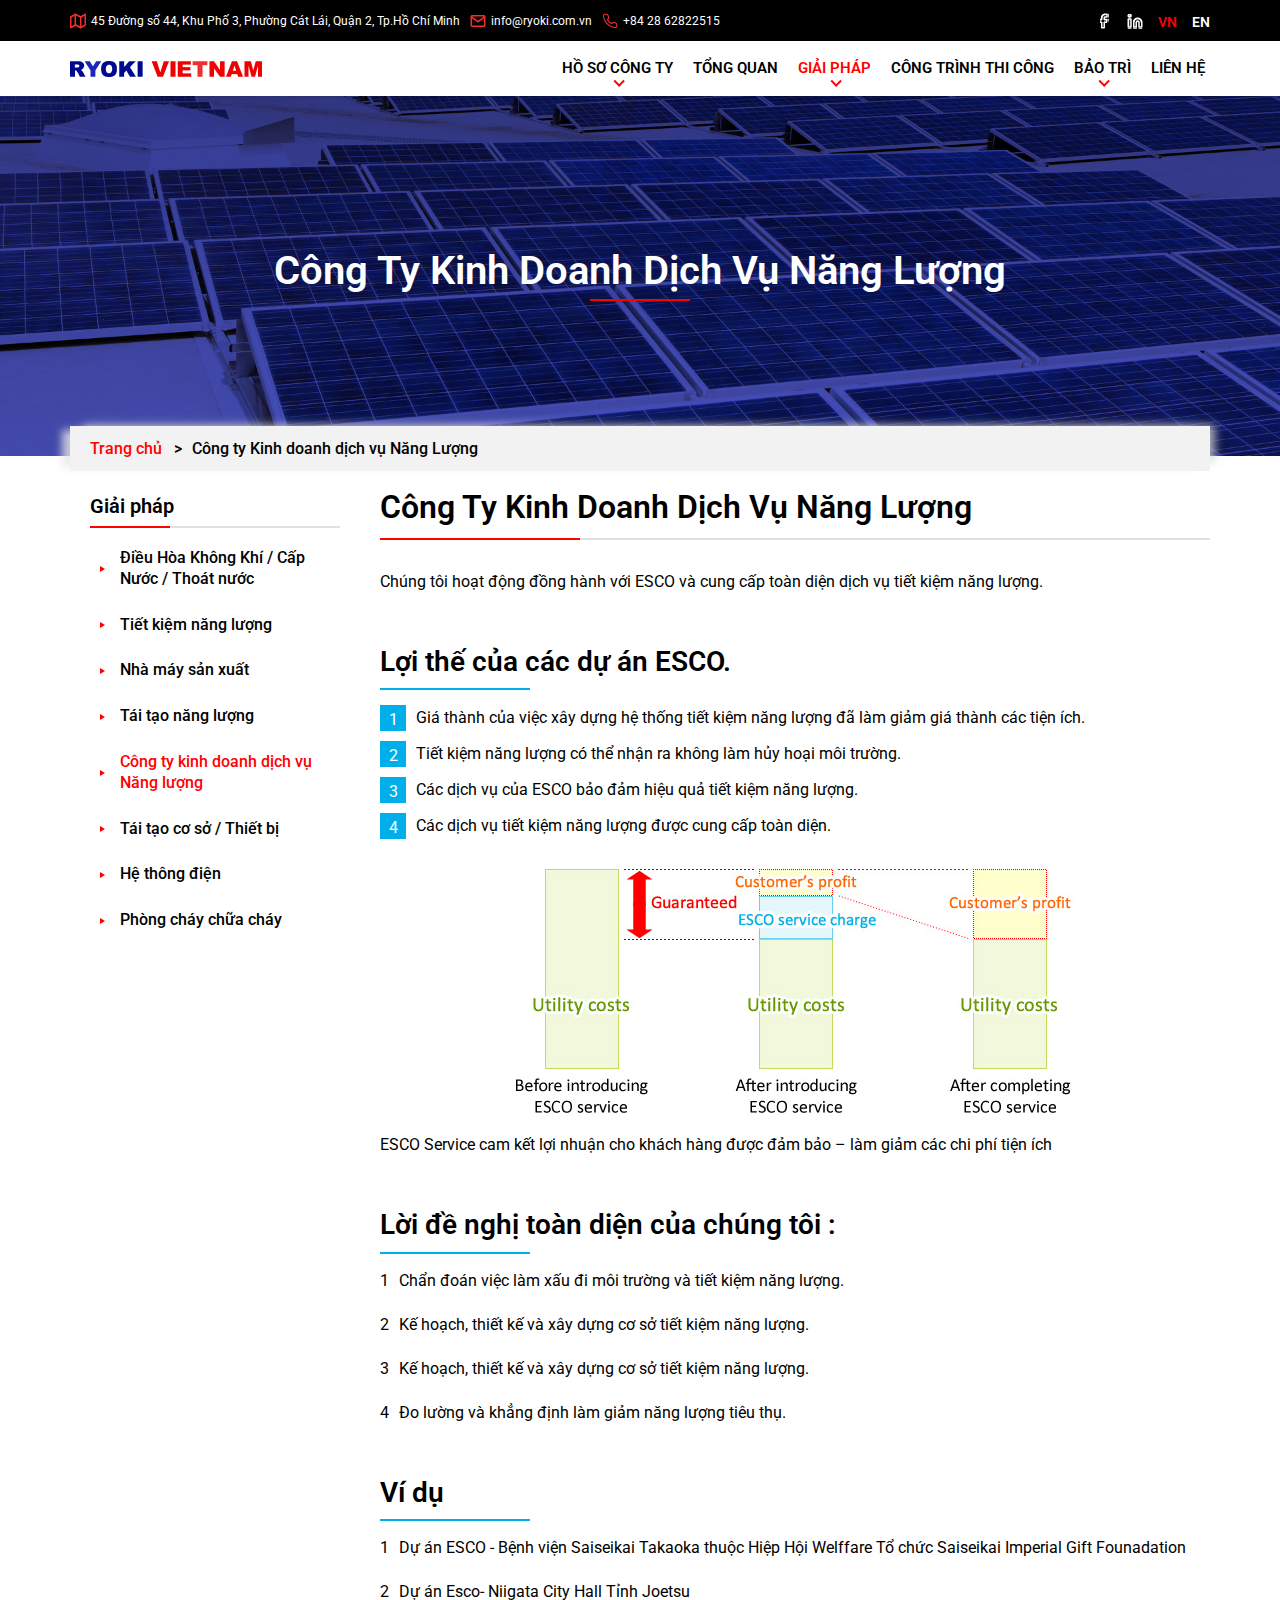
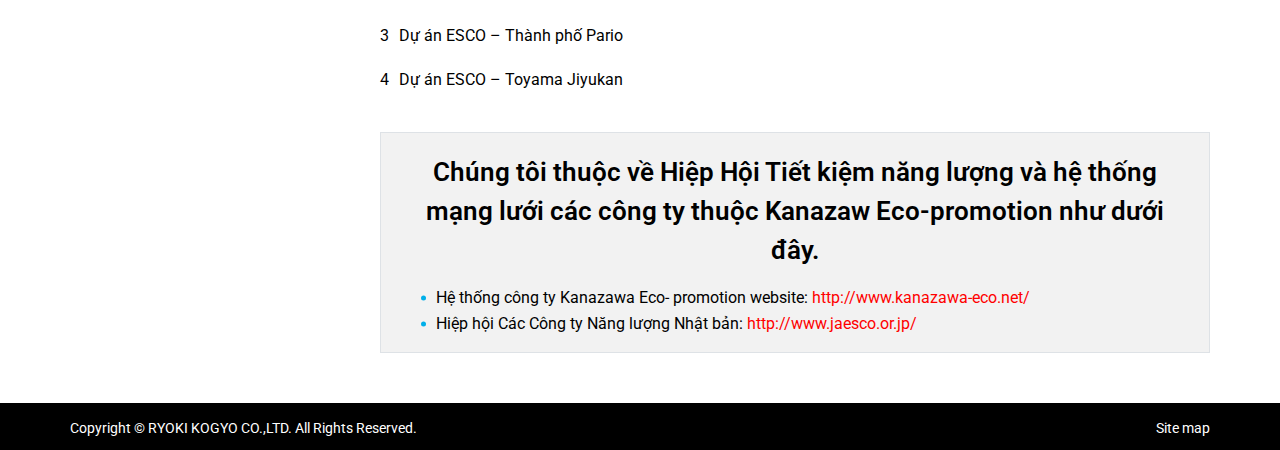
<file: solution/service.html>
<!DOCTYPE html>
<html lang="en">
<head>
    <meta charset="UTF-8">
    <meta name="viewport" content="width=device-width, initial-scale=1.0">
    <title>Công ty Kinh doanh dịch vụ Năng Lượng</title>
    <!-- Favicon -->
    <link rel="icon" type="image/x-icon" href="../favicon.ico">
    <!-- CSS -->
    <link rel="stylesheet" href="../assets/css/slick.css">
    <link rel="stylesheet" href="../assets/css/slick-theme.css">
    <link rel="stylesheet" href="../assets/css/reset.css">
    <link rel="stylesheet" href="../assets/css/global.css">
    <link rel="stylesheet" href="../assets/css/root.css">
    <link rel="stylesheet" href="../assets/css/styles.css">
    <link rel="stylesheet" href="../assets/css/under.css">
</head>
<body id="service" class="under">
    <div id="wrapper">
        <!-- Section Header -->
        <section class="header__fix">
            <!-- Top info -->
            <div class="h__info">
                <div class="inner">
                    <div class="h__info--cnt d-flex">
                        <ul class="h__info--list d-flex">
                            <li class="d-flex">
                                <img src="../assets/images/icon_map.png" alt="45 Đường số 44, Khu Phố 3, Phường Cát Lái, Quận 2, Tp.Hồ Chí Minh">45 Đường số 44, Khu Phố 3, Phường Cát Lái, Quận 2, Tp.Hồ Chí Minh
                            </li>
                            <li class="d-flex mail">
                                <a href="mailto:info@ryoki.com.vn"><img src="../assets/images/icon_mail.png" alt="info@ryoki.com.vn">info@ryoki.com.vn</a>
                            </li>
                            <li class="d-flex">
                                <a class="sweetlink" href="tel:+84 28 62822515"><img src="../assets/images/icon_tel.png" alt="+84 28 62822515">+84 28 62822515</a>
                            </li>
                        </ul>
                        <ul class="h__info--social">
                            <li><a href="https://www.facebook.com/RYOKI-Vietnam-114440273278787/" target="_blank"><img src="../assets/images/icon_fb.png" alt="Facebook"></a></li>
                            <li><a href="https://www.linkedin.com/in/vinh-nguyen-the-bb804186/" target="_blank"><img src="../assets/images/icon_linkedin.png" alt="Linkedin"></a></li>
                            <li class="language active vi"><span>VN</span></li>
                            <li class="language en"><span>EN</span></li>
                        </ul>
                    </div>
                </div>
            </div>
    
            <!-- Header -->
            <header class="header">
                <div class="inner">
                    <div class="header__wrapper d-flex">
                        <div class="header__logo">
                            <a href="../"><img src="../assets/images/logo.png" alt="Ryoky Vietnam"></a>
                        </div>
                        <div class="header__nav">
                            <ul class="header__nav--list d-flex">
                                <li class="header__nav--item sub__menu">
                                    <span>Hồ sơ công ty</span>
                                    <ul class="sub__menu--list">
                                        <li class="sub__menu--item"><a href="#"><span>Hồ sơ năng lực công ty</span></a></li>
                                        <li class="sub__menu--item"><a href="#"><span>Các văn phòng</span></a></li>
                                        <li class="sub__menu--item"><a href="#"><span>Các văn phòng</span></a></li>
                                        <li class="sub__menu--item"><a href="#"><span>Environmental Policy</span></a></li>
                                    </ul>
                                </li>
                                <li class="header__nav--item">
                                    <a href="#"><span>Tổng quan</span></a>
                                </li>
                                <li class="header__nav--item sub__menu active">
                                    <span>Giải pháp</span>
                                    <ul class="sub__menu--list">
                                        <li class="sub__menu--item"><a href="#"><span>Điều hòa không khí/ cấp nước / thoát nước</span></a></li>
                                        <li class="sub__menu--item"><a href="#"><span>Tiết kiệm năng lượng</span></a></li>
                                        <li class="sub__menu--item"><a href="#"><span>Nhà máy sản xuất</span></a></li>
                                        <li class="sub__menu--item"><a href="#"><span>Tái tạo năng lượng</span></a></li>
                                        <li class="sub__menu--item"><a href="#"><span>Công ty kinh doanh dịch vụ năng lượng</span></a></li>
                                        <li class="sub__menu--item"><a href="#"><span>Tai tạo cơ sở/ thiết bị</span></a></li>
                                        <li class="sub__menu--item"><a href="#"><span>Hệ thống điện</span></a></li>
                                        <li class="sub__menu--item"><a href="#"><span>Phòng cháy chữa cháy</span></a></li>
                                    </ul>
                                </li>
                                <li class="header__nav--item">
                                    <a href="#"><span>Công trình thi công</span></a>
                                </li>
                                <li class="header__nav--item sub__menu">
                                    <span>Bảo trì</span>
                                    <ul class="sub__menu--list">
                                        <li class="sub__menu--item"><a href="#"><span>Bảo trì</span></a></li>
                                        <li class="sub__menu--item"><a href="#"><span>Chi tiết hợp đồng</span></a></li>
                                        <li class="sub__menu--item"><a href="#"><span>Quy trình hợp đồng</span></a></li>
                                    </ul>
                                </li>
                                <li class="header__nav--item">
                                    <a href="#"><span>Liên hệ</span></a>
                                </li>
                            </ul>
                        </div>
                    </div>
                </div>
            </header>
        </section>

        <!-- Main h2 -->
        <section class="box__h2">
            <div class="inner">
                <div class="box__h2--wrapper">
                    <h2 class="h2__ttl">Công ty Kinh doanh dịch vụ Năng Lượng</h2>
                </div>
            </div>
        </section>

        <div class="content">
            <div class="inner">
                <!-- Breadcrumb -->
                <ul class="breadcrumb">
                    <li><a href="../">Trang chủ</a>&nbsp;&nbsp;&nbsp;&gt;</li>
                    <li>Công ty Kinh doanh dịch vụ Năng Lượng</li>
                </ul>

                <!-- Main content -->
                <div class="main__layout">
                    <div class="layout__navi">
                        <p class="navi__ttl">Giải pháp</p>
                        <ul class="navi__list">
                            <li class="navi__item"><a href="#">Điều Hòa Không Khí / Cấp Nước / Thoát nước</a></li>
                            <li class="navi__item"><a href="#">Tiết kiệm năng lượng</a></li>
                            <li class="navi__item"><a href="#">Nhà máy sản xuất</a></li>
                            <li class="navi__item"><a href="#">Tái tạo năng lượng</a></li>
                            <li class="navi__item active"><a href="#">Công ty kinh doanh dịch vụ Năng lượng</a></li>
                            <li class="navi__item"><a href="#">Tái tạo cơ sở / Thiết bị</a></li>
                            <li class="navi__item"><a href="#">Hệ thông điện</a></li>
                            <li class="navi__item"><a href="#">Phòng cháy chữa cháy</a></li>
                        </ul>
                    </div>
                    <div class="layout__content">
                        <h3 class="h3__under">Công ty Kinh doanh dịch vụ Năng Lượng</h3>

                        <div class="section clearfix">
                            <p>Chúng tôi hoạt động đồng hành với ESCO và cung cấp toàn diện dịch vụ tiết kiệm năng lượng.</p>
                        </div>

                        <div class="section clearfix">
                            <h4 class="h4__under">Lợi thế của các dự án ESCO.</h4>
                            <ul class="list02 mb30">
                                <li><span>1</span>Giá thành của việc xây dựng hệ thống tiết kiệm năng lượng đã làm giảm giá thành các tiện ích.</li>
                                <li><span>2</span>Tiết kiệm năng lượng có thể nhận ra không làm hủy hoại môi trường.</li>
                                <li><span>3</span>Các dịch vụ của ESCO bảo đảm hiệu quả tiết kiệm năng lượng.</li>
                                <li><span>4</span>Các dịch vụ tiết kiệm năng lượng được cung cấp toàn diện.</li>
                            </ul>
                            <p class="center"><img src="../assets/images/service_img01.jpg" alt="Lợi thế của các dự án ESCO."></p>
                            <p>ESCO Service cam kết lợi nhuận cho khách hàng được đảm bảo – làm giảm các chi phí tiện ích</p>
                        </div>

                        <div class="section clearfix">
                            <h4 class="h4__under">Lời đề nghị toàn diện của chúng tôi :</h4>
                            <p class="d-flex__span"><span>1</span>Chẩn đoán việc làm xấu đi môi trường và tiết kiệm năng lượng.</p>
                            <p class="d-flex__span"><span>2</span>Kế hoạch, thiết kế và xây dựng cơ sở tiết kiệm năng lượng.</p>
                            <p class="d-flex__span"><span>3</span>Kế hoạch, thiết kế và xây dựng cơ sở tiết kiệm năng lượng.</p>
                            <p class="d-flex__span"><span>4</span>Đo lường và khẳng định làm giảm năng lượng tiêu thụ.</p>
                        </div>

                        <div class="section clearfix">
                            <h4 class="h4__under">Ví dụ</h4>
                            <p class="d-flex__span"><span>1</span>Dự án ESCO - Bệnh viện Saiseikai Takaoka thuộc Hiệp Hội Welffare Tổ chức Saiseikai Imperial Gift Founadation</p>
                            <p class="d-flex__span"><span>2</span>Dự án Esco- Niigata City Hall Tỉnh Joetsu</p>
                            <p class="d-flex__span"><span>3</span>Dự án ESCO – Thành phố Pario</p>
                            <p class="d-flex__span"><span>4</span>Dự án ESCO – Toyama Jiyukan</p>

                            <div class="factory__frame">
                                <p class="factory__frame--ttl">Chúng tôi thuộc về Hiệp Hội Tiết kiệm năng lượng và hệ thống mạng lưới các công ty thuộc Kanazaw Eco-promotion như dưới đây.</p>
                                <ul class="list01">
                                    <li>Hệ thống công ty Kanazawa Eco- promotion website: <a href="http://www.kanazawa-eco.net/" target="_blank" class="txt_red">http://www.kanazawa-eco.net/</a></li>
                                    <li>Hiệp hội Các Công ty Năng lượng Nhật bản: <a href="http://www.jaesco.or.jp/" target="_blank" class="txt_red">http://www.jaesco.or.jp/</a></li>
                                </ul>
                            </div>
                        </div>
                    </div>
                </div>
            </div>
        </div>


        <!-- Footer -->
        <footer class="footer">
            <div class="inner">
                <div class="footer__cnt">
                    <p class="footer__cnt--copyright">Copyright &#169; RYOKI KOGYO CO.,LTD. All Rights Reserved.</p>
                    <p class="footer__cnt--sitemap"><a href="#">Site map</a></p>
                </div>
            </div>
        </footer>

        <!-- To top -->
        <div class="to_top">
            <a class="to_top_btn" href="#wrapper"></a>
        </div>
    </div>
    
    <!-- JS -->
    <script src="../assets/js/jquery.js"></script>
    <script src="../assets/js/sweetlink.js"></script>
    <script src="../assets/js/slick.min.js"></script>
    <script src="../assets/js/common.js"></script>
</body>
</html>
</file>
<file: assets/css/global.css>
.mt0 {
    margin-top: 0 !important;
}

.mt5 {
    margin-top: 5px !important;
}

.mt10 {
    margin-top: 10px !important;
}

.mt15 {
    margin-top: 15px !important;
}

.mt20 {
    margin-top: 20px !important;
}

.mt25 {
    margin-top: 25px !important;
}

.mt30 {
    margin-top: 30px !important;
}

.mt35 {
    margin-top: 35px !important;
}

.mt40 {
    margin-top: 40px !important;
}

.mt45 {
    margin-top: 45px !important;
}

.mt50 {
    margin-top: 50px !important;
}

.mt55 {
    margin-top: 55px !important;
}

.mt60 {
    margin-top: 60px !important;
}

.mt65 {
    margin-top: 65px !important;
}

.mt70 {
    margin-top: 70px !important;
}

.mt75 {
    margin-top: 75px !important;
}

.mt80 {
    margin-top: 80px !important;
}

.mt85 {
    margin-top: 85px !important;
}

.mt90 {
    margin-top: 90px !important;
}

.mt100 {
    margin-top: 100px !important;
}

.mr0 {
    margin-right: 0 !important;
}

.mr5 {
    margin-right: 5px !important;
}

.mr10 {
    margin-right: 10px !important;
}

.mr15 {
    margin-right: 15px !important;
}

.mr20 {
    margin-right: 20px !important;
}

.mr25 {
    margin-right: 25px !important;
}

.mr30 {
    margin-right: 30px !important;
}

.mr35 {
    margin-right: 35px !important;
}

.mr40 {
    margin-right: 40px !important;
}

.mr45 {
    margin-right: 45px !important;
}

.mr50 {
    margin-right: 50px !important;
}

.mr55 {
    margin-right: 55px !important;
}

.mr60 {
    margin-right: 60px !important;
}

.mr65 {
    margin-right: 65px !important;
}

.mr70 {
    margin-right: 70px !important;
}

.mr75 {
    margin-right: 75px !important;
}

.mr80 {
    margin-right: 80px !important;
}

.mr85 {
    margin-right: 85px !important;
}

.mr90 {
    margin-right: 90px !important;
}

.mr100 {
    margin-right: 100px !important;
}

.mb0 {
    margin-bottom: 0 !important;
}

.mb5 {
    margin-bottom: 5px !important;
}

.mb10 {
    margin-bottom: 10px !important;
}

.mb15 {
    margin-bottom: 15px !important;
}

.mb20 {
    margin-bottom: 20px !important;
}

.mb25 {
    margin-bottom: 25px !important;
}

.mb30 {
    margin-bottom: 30px !important;
}

.mb35 {
    margin-bottom: 35px !important;
}

.mb40 {
    margin-bottom: 40px !important;
}

.mb45 {
    margin-bottom: 45px !important;
}

.mb50 {
    margin-bottom: 50px !important;
}

.mb55 {
    margin-bottom: 55px !important;
}

.mb60 {
    margin-bottom: 60px !important;
}

.mb65 {
    margin-bottom: 65px !important;
}

.mb70 {
    margin-bottom: 70px !important;
}

.mb75 {
    margin-bottom: 75px !important;
}

.mb80 {
    margin-bottom: 80px !important;
}

.mb85 {
    margin-bottom: 85px !important;
}

.mb90 {
    margin-bottom: 90px !important;
}

.mb100 {
    margin-bottom: 100px !important;
}

.ml0 {
    margin-left: 0 !important;
}

.ml5 {
    margin-left: 5px !important;
}

.ml10 {
    margin-left: 10px !important;
}

.ml15 {
    margin-left: 15px !important;
}

.ml20 {
    margin-left: 20px !important;
}

.ml25 {
    margin-left: 25px !important;
}

.ml30 {
    margin-left: 30px !important;
}

.ml35 {
    margin-left: 35px !important;
}

.ml40 {
    margin-left: 40px !important;
}

.ml45 {
    margin-left: 45px !important;
}

.ml50 {
    margin-left: 50px !important;
}

.ml55 {
    margin-left: 55px !important;
}

.ml60 {
    margin-left: 60px !important;
}

.ml65 {
    margin-left: 65px !important;
}

.ml70 {
    margin-left: 70px !important;
}

.ml75 {
    margin-left: 75px !important;
}

.ml80 {
    margin-left: 80px !important;
}

.ml85 {
    margin-left: 85px !important;
}

.ml90 {
    margin-left: 90px !important;
}

.ml100 {
    margin-left: 100px !important;
}

.w5 {
    width: 5%;
}

.w10 {
    width: 10%;
}

.w15 {
    width: 15%;
}

.w20 {
    width: 20%;
}

.w25 {
    width: 25%;
}

.w30 {
    width: 30%;
}

.w33 {
    width: 33%;
}

.w35 {
    width: 35%;
}

.w40 {
    width: 40%;
}

.w45 {
    width: 45%;
}

.w50 {
    width: 50%;
}
</file>
<file: assets/css/root.css>
:root {
    --black-color: #000;
    --white-color: #fff;
    --gray-color: #e0e0e0;

    --main-color: #ff0000;
    --sub-color: #00afe9;

    --border-main-color: #f22d2d;
    --border-table-color: #dee2e6;

    --bg-top-main-color: #f2f2f2;
    --bg-table-th-color: #dee2e6;
    --bg-h_info: #000;

    --transition-default: all ease 0.4s;
}
</file>
<file: assets/css/styles.css>
@import url('https://fonts.googleapis.com/css2?family=Roboto:wght@100;300;400;500;700;900&display=swap');

*, *::before, *::after {
    box-sizing:border-box;
    outline: none;
}

body {
    font-family: 'Roboto', sans-serif;
    font-weight: 400;
}

img {
    max-width: 100%;
    height: auto;
    vertical-align: middle;
    flex-shrink: 0;
}

.left {
    text-align: left;
}

.center {
    text-align: center;
}

.right {
    text-align: right;
}

.bold {
    font-weight: bold;
}

.txt_red {
    color: #f00;
}

.txt_blue {
    color: #00afe9;
}

.d-flex {
    display: flex;
}

.d-flex__span {
    display: flex;
}

.d-flex__span span {
    margin-right: 10px;
}

.inner {
    max-width: 1140px;
    margin: 0 auto;
}

.btn {
    padding: 10px 20px;
    font-weight: 600;
    color: var(--main-color);
    background: var(--white-color);
    border-radius: 5px;
    border: 2px solid var(--main-color);
    min-width: 200px;
    text-align: center;
    transition: var(--transition-default);
    font-size: 16px;
}

.btn:hover {
    background: var(--main-color);
    color: var(--white-color);
    box-shadow: rgba(50, 50, 93, 0.25) 0px 13px 27px -5px, rgba(0, 0, 0, 0.3) 0px 8px 16px -8px;
}

.h2__ttl {
    font-size: 40px;
    font-weight: 600;
    color: var(--white-color);
    text-align: center;
    text-transform: capitalize;
    position: relative;
    padding-bottom: 10px;
}

.h2__ttl::before {
    content: '';
    width: 100px;
    height: 2px;
    background: var(--main-color);
    position: absolute;
    bottom: 0;
    left: 50%;
    transform: translateX(-50%);
}

.h3__ttl {
    text-align: center;
    color: var(--white-color);
    font-size: 45px;
    text-transform: capitalize;
    font-weight: 600;
    position: relative;
    margin-bottom: 80px;
}

.under .image_l {
    float: left;
    margin: 0 40px 10px 0;
}

.under .image_r {
    float: right;
    margin: 0 0 10px 40px;
}

.clearfix {
    display: block;
}

.clearfix:after {
    content: ".";
    display: block;
    height: 0;
    clear: both;
    visibility: hidden;
}

.list01 {

}

.list01 li {
    position: relative;
    padding-left: 35px;
}

.list01 li:not(:last-child) {
    margin-bottom: 10px;
}

.list01 li::before {
    content: '';
    position: absolute;
    top: 50%;
    left: 20px;
    transform: translateY(-50%);
    width: 5px;
    height: 5px;
    border-radius: 50%;
    background: var(--sub-color);
}

.list02 {

}

.list02 li {
    display: flex;
    align-items: center;
    width: 100%;
    gap: 10px;
    margin-bottom: 10px;
}

.list02 li span {
    background: var(--sub-color);
    color: var(--white-color);
    padding: 7px 5px 3px;
    width: 26px;
    height: 26px;
    text-align: center;
}

.icon_menu {
    display: none;
}

/* Header Fix */
.header__fix {
    position: fixed;
    top: 0;
    left: 0;
    right: 0;
    z-index: 99;
    width: 100%;
    box-shadow: rgba(0, 0, 0, 0.16) 0px 1px 4px;
}

/* Top info */
.h__info {
    background: var(--bg-h_info);
    padding: 12px 0;
}

.h__info .h__info--cnt {
    align-items: center;
    justify-content: space-between;
    width: 100%;
}

.h__info .h__info--list li {
    color: var(--white-color);
    font-size: 12px;
    align-items: center;
}

.h__info .h__info--list li:not(:last-child) {
    margin-right: 10px;
}

.h__info .h__info--list li img {
    margin-right: 5px;
}

.h__info .h__info--list li a {
    color: var(--white-color);
    text-decoration: none;
    display: flex;
    align-items: center;
    transition: var(--transition-default);
}

.h__info .h__info--list li.mail:hover a {
    color: var(--main-color);
}

.h__info .h__info--cnt .h__info--social {
    display: flex;
    align-items: center;
    justify-content: flex-end;
}

.h__info .h__info--social li:not(:first-child) {
    margin-left: 15px;
}

.h__info .h__info--social li span {
    color: var(--white-color);
    font-size: 14px;
    cursor: pointer;
    font-weight: 600;
    padding-top: 3px;
    display: block;
    transition: var(--transition-default);
}

.h__info .h__info--social li span:hover {
    color: var(--main-color);
}

.h__info .h__info--social li.active span {
    color: var(--main-color);
}

/* Header */
.header {
    background: var(--white-color);
    padding: 10px 0;
}

.header .header__wrapper {
    justify-content: space-between;
    align-items: center;
    width: 100%;
}

.header .header__nav--list {
    align-items: center;
    justify-content: flex-end;
    gap: 10px;
}

.header .header__nav--list .header__nav--item {
    position: relative;
}

.header .header__nav--list .header__nav--item.sub__menu::before {
    content: '';
    border: solid var(--main-color);
    border-width: 0 2px 2px 0;
    display: inline-block;
    padding: 3px;
    transform: rotate(45deg) translateX(-50%);
    position: absolute;
    bottom: -2px;
    left: 50%;
}

.header .header__nav--list .header__nav--item.sub__menu::after {
    content: '';
    background: transparent;
    width: 150%;
    height: 10px;
    position: absolute;
    left: 50%;
    transform: translateX(-50%);
}

.header .header__nav--list .header__nav--item span {
    font-size: 15px;
    font-weight: 600;
    text-transform: uppercase;
    color: var(--black-color);
    padding: 10px 5px;
    display: block;
    transition: var(--transition-default);
}

.header .header__nav--list .header__nav--item.active > span,
.header .header__nav--list .header__nav--item.active > a > span {
    color: var(--main-color);
}

.header .header__nav--list .header__nav--item:hover > span,
.header .header__nav--list .header__nav--item:hover > a span {
    color: var(--main-color);
}

.header .header__nav--list .header__nav--item a {
    display: block;
    width: 100%;
    height: 100%;
}

.header .sub__menu--list {
    position: absolute;
    min-width: 280px;
    top: 45px;
    left: 50%;
    transform: translateX(-50%);
}

.header .sub__menu--list .sub__menu--item {
    transition: var(--transition-default);
    background: var(--white-color);
    border: 1px solid var(--border-table-color);
    display: none;
}

.header .sub__menu--list .sub__menu--item:hover {
    background: var(--bg-top-main-color);
}

.header .sub__menu--list .sub__menu--item:not(:last-child) {
    border-bottom: none;
}

.header .sub__menu--list .sub__menu--item a {
    padding: 6px 15px;
}

.header .sub__menu--list .sub__menu--item span {
    text-transform: capitalize;
    font-weight: 500;
    transition: var(--transition-default);
    line-height: 1.3;
}

.header .sub__menu--list .sub__menu--item:hover span {
    color: var(--main-color);
}

.header .header__nav--item.sub__menu:hover .sub__menu--item {
    display: block;
    transform-origin: top center;
    opacity: 0;
}

.header .header__nav--item.sub__menu:hover .sub__menu--list {
    perspective: 1000px;
}

.header .header__nav--item.sub__menu:hover .sub__menu--item:nth-child(1) {
    animation: animate 300ms ease-in-out forwards;
    animation-delay: -100ms;
}

.header .header__nav--item.sub__menu:hover .sub__menu--item:nth-child(2) {
    animation: animate 300ms ease-in-out forwards;
    animation-delay: -50ms;
}

.header .header__nav--item.sub__menu:hover .sub__menu--item:nth-child(3) {
    animation: animate 300ms ease-in-out forwards;
    animation-delay: 0ms;
}

.header .header__nav--item.sub__menu:hover .sub__menu--item:nth-child(4) {
    animation: animate 300ms ease-in-out forwards;
    animation-delay: 50ms;
}

.header .header__nav--item.sub__menu:hover .sub__menu--item:nth-child(5) {
    animation: animate 300ms ease-in-out forwards;
    animation-delay: 100ms;
}

.header .header__nav--item.sub__menu:hover .sub__menu--item:nth-child(6) {
    animation: animate 300ms ease-in-out forwards;
    animation-delay: 150ms;
}

.header .header__nav--item.sub__menu:hover .sub__menu--item:nth-child(7) {
    animation: animate 300ms ease-in-out forwards;
    animation-delay: 200ms;
}

.header .header__nav--item.sub__menu:hover .sub__menu--item:nth-child(8) {
    animation: animate 300ms ease-in-out forwards;
    animation-delay: 250ms;
}

@keyframes animate {
    0% {
        opacity: 0;
        transform: rotateX(-90deg);
    }
    100% {
        opacity: 1;
        transform: rotateX(0deg);
    }
}

/* Footer */
.footer {
    background: var(--black-color);
    padding: 15px 0 11px;
}

.footer .footer__cnt {
    display: flex;
    align-items: center;
    justify-content: space-between;
    width: 100%;
}

.footer .footer__cnt .footer__cnt--copyright {
    color: var(--white-color);
    font-size: 14px;
    margin-bottom: 0;
}

.footer .footer__cnt .footer__cnt--sitemap {

}

.footer .footer__cnt .footer__cnt--sitemap a {
    color: var(--white-color);
    font-size: 14px;
    transition: var(--transition-default);
    display: block;
}

.footer .footer__cnt .footer__cnt--sitemap a:hover {
    transform: translateY(-5px);
    color: var(--main-color);
}

/* To top */
.to_top {
    width: 50px;
    height: 50px;
    border-radius: 50%;
    position: fixed;
    right: 55px;
    bottom: 0;
    opacity: 0;
    overflow: hidden;
    transition: var(--transition-default);
    z-index: 2;
}

.to_top.show {
    opacity: 1;
    bottom: 55px;
}

.to_top .to_top_btn {
    display: flex;
    align-items: center;
    justify-content: center;
    width: 50px;
    height: 50px;
    position: relative;
    background: var(--main-color);
    transition: var(--transition-default);
}

.to_top .to_top_btn:hover {
    opacity: 0.8;
}

.to_top .to_top_btn::before {
    content: '';
    border: solid var(--white-color);
    border-width: 0 3px 3px 0;
    display: inline-block;
    padding: 5px;
    transform: rotate(-135deg);
    position: absolute;
    top: 40%;
}

/* Mainvisual */
.mv {
    position: relative;
    margin-top: 96px;
}

.mv .mv__slider {
    margin-bottom: 0;
}

.mv .mv__slider li {

}

.mv .mv__slider .slick-arrow {
    width: 30px;
    height: 30px;
    z-index: 1;
}

.mv .mv__slider .slick-prev {
    left: 8%;
}

.mv .mv__slider .slick-next {
    right: 8%;
}

.mv .mv__slider .slick-arrow::before {
    content: '';
    border: solid var(--white-color);
    border-width: 0 5px 5px 0;
    display: inline-block;
    padding: 6px;
}

.mv .mv__slider .slick-prev::before {
    transform: rotate(135deg);
}

.mv .mv__slider .slick-next::before {
    transform: rotate(-45deg);
}

.mv .mv__slider .slick-dots {
    display: flex;
    align-items: center;
    justify-content: center;
    position: absolute;
    bottom: 15px;
}

.mv .mv__slider .slick-dots li {
    width: 10px;
    height: 10px;
}

.mv .mv__slider .slick-dots li button {
    background: #333;
    border-radius: 50%;
    width: 10px;
    height: 10px;
}

.mv .mv__slider .slick-dots li.slick-active button {
    background: var(--sub-color);
}

.mv .mv__txt {
    position: absolute;
    top: 50%;
    left: 50%;
    transform: translate(-50%, -50%);
    max-width: 700px;
    width: 100%;
}

.mv .mv__txt .mv__txt--sub-ttl {
    font-size: 50px;
    text-align: center;
    text-transform: capitalize;
    color: var(--white-color);
    background: var(--main-color);
    font-weight: 400;
    padding: 10px 20px;
    margin-bottom: 10px;
}

.mv .mv__txt .mv__txt--ttl {
    font-size: 120px;
    text-align: center;
    color: var(--white-color);
    text-transform: uppercase;
    font-weight: 700;
    letter-spacing: 1px;
    text-shadow: 1px 1px 4px rgba(0, 0, 0, 0.8);
}

/* Block01 */
.block01 {
    padding: 80px 0;
    background: url(../images/bg_idx_01.png) no-repeat center /cover;
}

.block01 .h3__ttl::before {
    content: '';
    width: 200px;
    height: 2px;
    background: var(--main-color);
    position: absolute;
    bottom: -30px;
    left: 50%;
    transform: translateX(-50%);
}

.block01 .block01__list {
    align-items: flex-start;
    justify-content: space-between;
    flex-wrap: wrap;
    width: 100%;
    gap: 30px;
}

.block01 .block01__item {
    width: 300px;
    position: relative;
    transition: var(--transition-default);
}

.block01 .block01__item:hover {
    transform: translateY(-10px);
}

.block01 .block01__item .block01__item--img {

}

.block01 .block01__item--cnt {
    position: absolute;
    top: 50%;
    left: 50%;
    transform: translate(-50%, -50%);
    width: 100%;
    padding: 10px 20px;
    height: 100%;
    display: flex;
    align-items: center;
    justify-content: center;
    flex-direction: column;
}

.block01 .block01__item--cnt-icon {
    display: flex;
    align-items: center;
    justify-content: center;
    width: 100%;
    gap: 25px;
    margin-bottom: 40px;
}

.block01 .block01__item--cnt-icon li {
    width: 40px;
    transition: var(--transition-default);
}

.block01 .block01__item:hover .block01__item--cnt-icon li {
    transform: scale(1.2);
}

.block01 .block01__item--cnt .block01__item--name {
    color: var(--white-color);
    text-align: center;
    font-weight: 500;
}

/* Block02 */
.block02 {
    padding: 80px 0 0;
}

.block02 .block02__cnt {
    align-items: center;
    justify-content: flex-start;
    gap: 40px;
    width: 100%;
    border-bottom: 1px solid var(--gray-color);
    padding-bottom: 80px;
}

.block02__cnt .block02__cnt--img {
    width: 350px;
}

.block02__cnt .block02__cnt--info {
    flex: 1;
}

.block02__cnt .block02__cnt--info .block02__cnt--info-top {
    margin-bottom: 40px;
    padding-bottom: 20px;
    border-bottom: 2px solid var(--border-table-color);
    position: relative;
}

.block02__cnt .block02__cnt--info .block02__cnt--info-top::before {
    content: '';
    width: 150px;
    height: 2px;
    position: absolute;
    bottom: -2px;
    left: 0;
    background: var(--main-color);
}

.block02 h3 {
    color: var(--black-color);
    text-align: left;
    margin-bottom: 20px;
    font-size: 40px;
}

/* Block03 */
.block03 {
    padding: 80px 0 0;
}

.block03 .service__list {
    align-items: flex-start;
    justify-content: space-between;
    width: 100%;
    gap: 30px;
    padding-bottom: 80px;
    border-bottom: 1px solid var(--gray-color);
}

.service__list .service__item {
    width: calc(100% / 3 - 15px);
    display: flex;
    align-items: center;
    justify-content: flex-start;
}

.service__list .service__item .service__item--img {
    width: 65px;
    margin-right: 15px;
    margin-bottom: 0;
}

.service__list .service__item .service__item--txt {
    font-size: 15px;
    flex: 1;
    font-weight: 500;
}

/* Block04 */
.block04 {
    padding: 80px 0 80px;
}

.block04 .block04__layout {
    align-items: flex-start;
    justify-content: flex-start;
    width: 100%;
    gap: 50px;
}

.block04 .block04__layout--l {
    width: 180px;
}

.block04 .block04__layout--l h3 {
    color: var(--black-color);
    font-size: 40px;
    margin-bottom: 0;
    text-align: left;
}

.block04 .h3__ttl::before {
    content: '';
    width: 50%;
    height: 2px;
    background: var(--main-color);
    position: absolute;
    bottom: -15px;
    left: 0;
}

.block04 .block04__layout--r {
    flex: 1;
}

.block04 .block04__layout--r .form__contact {
    align-items: flex-start;
    justify-content: flex-start;
    width: 100%;
    gap: 20px;
}

.block04__layout--r .form__contact .form__contact--l {
    width: 300px;
}

.block04__layout--r .form__contact .form__contact--field {
    display: flex;
    align-items: flex-start;
    justify-content: flex-start;
    flex-direction: column;
}

.block04__layout--r .form__contact .form__contact--field:not(:last-child) {
    margin-bottom: 20px;
}

.form__contact .form__contact--field label {
    margin-bottom: 8px;
    font-weight: 600;
    text-transform: capitalize;
}

.form__contact .form__contact--field .field__input {
    width: 100%;
    border: 1px solid var(--border-table-color);
    background: var(--bg-top-main-color);
    font-size: 16px;
    padding: 10px;
    border-radius: 5px;
    outline: none;
    transition: var(--transition-default);
}

.form__contact .form__contact--field .field__input::placeholder {
    font-size: 14px;
    font-family: 'Roboto', sans-serif;
}

.form__contact .form__contact--field .field__input:focus {
    border-color: var(--main-color);
    box-shadow: 0 0 0 0.15rem rgb(255, 0, 0, 0.25);
}

.block04__layout--r .form__contact .form__contact--r {
    flex: 1;
    display: flex;
    flex-direction: column;
    align-items: flex-end;
}

.block04__layout--r .form__contact .form__contact--r .form__contact--field:first-child {
    width: 100%;
}

.form__contact .form__contact--field textarea {
    min-height: 100px;
    resize: none;
    font-family: 'Roboto', sans-serif;
}

.form__contact .form__contact--field input[type="submit"] {
    margin-top: 45px;
    cursor: pointer;
}
</file>
<file: assets/css/responsive.css>
@media screen and (min-width: 769px) and (max-width: 1500px) {
    .mv .mv__txt {
        max-width: 650px;
    }

    .mv .mv__txt .mv__txt--sub-ttl {
        font-size: 3.5vw;
        padding: 10px;
    }

    .mv .mv__txt .mv__txt--ttl {
        font-size: 7vw;
    }
}

@media screen and (max-width: 768px) {
    .inner {
        padding: 0 10px;
    }

    .h__info {
        padding: 5px 0;
    }

    .header {
        
    }

    .h__info .h__info--cnt {
        justify-content: flex-end;
    }

    .h__info .h__info--list {
        display: none;
    }

    .header .header__nav {
        position: absolute;
        top: 67px;
        left: 100%;
        width: 100%;
        height: calc(100vh - 67px);
        background: var(--sub-color);
        overflow-y: scroll;
        border-top: 1px solid var(--border-table-color);
        transition: var(--transition-default);
    }

    .header .header__nav.show {
        left: 0;
    }

    .header .header__nav--list {
        display: block;
    }

    .header .header__nav--list .header__nav--item {
        border-bottom: 1px solid var(--border-table-color);
        background: var(--sub-color);
    }

    .header .header__nav--list .header__nav--item span {
        padding: 15px;
        color: var(--white-color);
    }

    .header .header__nav--list .header__nav--item.sub__menu::before {
        bottom: unset;
        left: unset;
        top: 20px;
        right: 20px;
        border-color: var(--white-color);
    }

    .header .header__nav--list .header__nav--item.sub__menu::after {
        display: none;
    }

    .header .sub__menu--list {
        position: unset;
        transform: unset;
        display: none;
    }
.header .sub__menu--list .sub__menu--item
    .header .sub__menu--list .sub__menu--item {
        display: block;
        border: none;
        position: relative;
    }

    .header .sub__menu--list .sub__menu--item::before {
        content: '';
        width: 0;
        height: 0;
        border-style: solid;
        border-width: 4px 0 4px 4px;
        border-color: transparent transparent transparent var(--main-color);
        position: absolute;
        left: 20px;
        top: 50%;
        transform: translateY(-50%);
    }

    .header .sub__menu--list .sub__menu--item a {
        padding: 0 15px;
    }

    .header .sub__menu--list .sub__menu--item span {
        color: var(--black-color);
    }

    .icon_menu {
        display: inline-block;
        width: 30px;
        text-align: center;
        position: relative;
        height: 20px;
        cursor: pointer;
    }

    .icon_menu span {
        display: block;
        background: var(--black-color);
        height: 3px;
        position: relative;
        margin: 1px auto 0;
    }

    .icon_menu span:after, .icon_menu span:before {
        content: "";
        position: absolute;
        height: 3px;
        width: 100%;
        background: #000;
        -webkit-transition: var(--transition-default);
        -moz-transition: var(--transition-default);
        -o-transition: var(--transition-default);
        transition: var(--transition-default);
        left: 0;
        right: 0;
        margin: 0 auto;
    }

    .icon_menu span:before {
        top: 8px;
    }

    .icon_menu span:after {
        bottom: -16px;
    }

    .icon_menu.active span {
        background: transparent;
    }

    .icon_menu.active span:before {
        -webkit-transform: rotate(-45deg);
        -ms-transform: rotate(-45deg);
        -moz-transform: rotate(-45deg);
        -o-transform: rotate(-45deg);
        transform: rotate(-45deg);
        top: 10px;
    }

    .icon_menu.active span:after {
        -webkit-transform: rotate(45deg);
        -ms-transform: rotate(45deg);
        -moz-transform: rotate(45deg);
        -o-transform: rotate(45deg);
        transform: rotate(45deg);
        bottom: -10px;
    }

    .mv {
        margin-top: 67px;
    }

    .mv .mv__txt {
        max-width: unset;
        width: unset;
    }

    .mv .mv__txt .mv__txt--sub-ttl {
        font-size: 4vw;
        padding: 10px;
        margin-bottom: 0;
    }

    .mv .mv__txt .mv__txt--ttl {
        font-size: 8vw;
    }

    .block01 {
        padding: 40px 0;
    }

    .h3__ttl {
        font-size: 5vw;
    }

    .block01 .block01__list {
        justify-content: center;
    }

    .block02 {
        padding: 40px 0 0;
    }

    .block02 .block02__cnt {
        flex-wrap: wrap;
        justify-content: center;
        gap: 20px;
        padding-bottom: 40px;
    }

    .block02__cnt .block02__cnt--img {
        width: 100%;
    }

    .block02 h3 {
        font-size: 5vw;
    }

    .block03 {
        padding: 40px 0 0;
    }

    .block03 .service__list {
        padding-bottom: 40px;
        flex-wrap: wrap;
        gap: 20px;
    }

    .service__list .service__item {
        width: 100%;
        justify-content: center;
    }

    .service__list .service__item .service__item--img {
        width: 45px;
    }

    .service__list .service__item .service__item--txt {
        flex: unset;
        text-align: center;
    }

    .block04 {
        padding: 40px 0;
    }

    .block04 .block04__layout--l h3 {
        font-size: 5vw;
    }

    .block04 .h3__ttl::before {
        width: 70px;
    }

    .block04 .block04__layout {
        flex-wrap: wrap;
    }

    .block04 .block04__layout--l {
        width: 100%;
    }

    .block04 .block04__layout--r {
        width: 100%;
    }

    .block04 .block04__layout--r .form__contact {
        flex-wrap: wrap;
    }

    .block04__layout--r .form__contact .form__contact--l {
        width: 100%;
    }

    .block04__layout--r .form__contact .form__contact--r {
        justify-content: center;
        align-items: center;
    }

    .form__contact .form__contact--field input[type="submit"] {
        margin-top: 0;
    }

    .footer .footer__cnt .footer__cnt--copyright {
        font-size: 14px;
    }

    .to_top {
        right: 10px;
    }
}
</file>
<file: assets/css/under.css>
.under .content {
    margin-top: -30px;
    position: relative;
    z-index: 1;
}

.under .box__h2 {
    background: url(../images/bg_box_h2.png) no-repeat center /cover;
    height: 40vh;
    margin-top: 96px;
    position: relative;
}

.under .box__h2--wrapper {
    position: absolute;
    top: 50%;
    left: 50%;
    transform: translate(-50%, -50%);
    width: 100%;
}

.under .breadcrumb {
    display: flex;
    align-items: center;
    justify-content: flex-start;
    height: 45px;
    padding: 0 20px;
    background: var(--bg-top-main-color);
    box-shadow: 9px -5px 9px -4px rgba(215, 215, 215, 0.8), -12px 0 8px -4px rgba(230, 230, 230, 0.8);
}

.under .breadcrumb li {
    color: var(--black-color);
    font-weight: 500;
}

.under .breadcrumb li:not(:last-child) {
    margin-right: 10px;
}

.under .breadcrumb li a {
    color: var(--main-color);
    font-weight: 500;
    transition: var(--transition-default);
}

.under .breadcrumb li a:hover {
    opacity: .8;
}

.under .main__layout {
    display: flex;
    align-items: flex-start;
    justify-content: flex-start;
    width: 100%;
    gap: 40px;
    padding-top: 20px;
}

.under .main__layout .layout__navi {
    width: 270px;
    padding-left: 20px;
}

.under .navi__ttl {
    color: var(--black-color);
    font-weight: 600;
    font-size: 20px;
    margin-bottom: 10px;
    padding-bottom: 5px;
    border-bottom: 2px solid var(--border-table-color);
    position: relative;
}

.under .navi__ttl::before {
    content: '';
    width: 80px;
    height: 2px;
    background: var(--main-color);
    position: absolute;
    bottom: -2px;
    left: 0;
}

.under .navi__list {

}

.under .navi__list .navi__item {
    position: relative;
    transition: var(--transition-default);
}

.under .navi__list .navi__item:not(:last-child) {
    margin-bottom: 5px;
}

.under .navi__list .navi__item:hover {
    transform: translateX(5px);
}

.under .navi__list .navi__item::before {
    content: '';
    width: 0;
    height: 0;
    border-style: solid;
    border-width: 3px 0 3px 5px;
    border-color: transparent transparent transparent var(--main-color);
    position: absolute;
    top: 50%;
    left: 10px;
    transform: translateY(-50%);
}

.under .navi__list .navi__item a {
    font-weight: 500;
    color: var(--black-color);
    padding: 10px 10px 10px 30px;
    display: block;
    transition: var(--transition-default);
    line-height: 1.3;
}

.under .navi__list .navi__item:hover a {
    color: var(--main-color);
}

.under .navi__list .navi__item.active a {
    color: var(--main-color);
}

.under .navi__list .navi__item.active:hover {
    transform: unset;
}

.under .main__layout .layout__content {
    flex: 1;
}

.under .h3__under {
    color: var(--black-color);
    margin-bottom: 30px;
    font-size: 32px;
    font-weight: 600;
    text-transform: capitalize;
    border-bottom: 2px solid var(--border-table-color);
    padding-bottom: 15px;
    position: relative;
}

.under .h3__under::before {
    content: '';
    width: 200px;
    height: 2px;
    background: var(--main-color);
    position: absolute;
    bottom: -2px;
    left: 0;
}

.under .h4__under {
    font-size: 28px;
    font-weight: 600;
    padding-bottom: 10px;
    margin-bottom: 15px;
    position: relative;
    line-height: 1.3;
}

.under .h4__under::before {
    content: '';
    width: 150px;
    height: 2px;
    background: var(--sub-color);
    position: absolute;
    bottom: 0px;
    left: 0;
}

.under .section {
    padding: 0 0 50px;
}

.under table.table tr th.bg,
.under table.table tr td.bg {
    background: var(--bg-top-main-color);
}

.under table.table tr th {
    text-align: left;
    line-height: 1.5;
    font-weight: 500;
    border: 1px solid var(--border-table-color);
    padding: 10px;
}

.under table.table tr td {
    border: 1px solid var(--border-table-color);
    padding: 10px;
    line-height: 1.5;
}

.under#overview .h4__under {
    padding-left: 60px;
    height: 50px;
    padding-bottom: 0;
    display: flex;
    align-items: center;
}

.under#overview .h4__under::before {
    display: none;
}

.under .h4__under#overview01 {
    background: url(../images/overview_img01.jpg) no-repeat center left;
}

.under .h4__under#overview02 {
    background: url(../images/overview_img02.jpg) no-repeat center left;
}

.under .h4__under#overview03 {
    background: url(../images/overview_img03.jpg) no-repeat center left;
}

.under .h4__under#overview04 {
    background: url(../images/overview_img04.jpg) no-repeat center left;
}

.under .h4__under#overview05 {
    background: url(../images/overview_img05.jpg) no-repeat center left;
}

.under .h4__under#overview06 {
    background: url(../images/overview_img06.jpg) no-repeat center left;
}

.under .h4__under#overview07 {
    background: url(../images/overview_img06.jpg) no-repeat center left;
}

.under .icon__next {
    color: var(--main-color);
    position: relative;
    padding-left: 20px;
}

.under .icon__next::before {
    content: '';
    background: url(../images/icon_next.png) no-repeat center left/ cover;
    width: 16px;
    height: 16px;
    position: absolute;
    top: 50%;
    left: 0;
    transform: translateY(-50%);
}

.under .factory__flex {
    align-items: flex-start;
    justify-content: center;
    flex-wrap: wrap;
    width: 100%;
    gap: 30px;
}

.under .factory__flex p {
    margin-bottom: 0;
}

.under .factory__frame {
    border: 1px solid var(--border-table-color);
    background: var(--bg-top-main-color);
    padding: 20px;
    margin-top: 40px;
}

.under .factory__frame .factory__frame--ttl {
    text-align: center;
    font-size: 26px;
    font-weight: 600;
}

.under .equipment_regeneration--flex {
    display: flex;
    align-items: flex-start;
    justify-content: flex-start;
    width: 100%;
    gap: 30px;
    margin-top: 40px;
}

.under .equipment_regeneration--item {
    width: calc(100% / 2 - 15px);
}

.under .equipment_regeneration--ttl {
    font-size: 24px;
    font-weight: 500;
    line-height: 1.3;
    margin-bottom: 10px;
}
</file>
